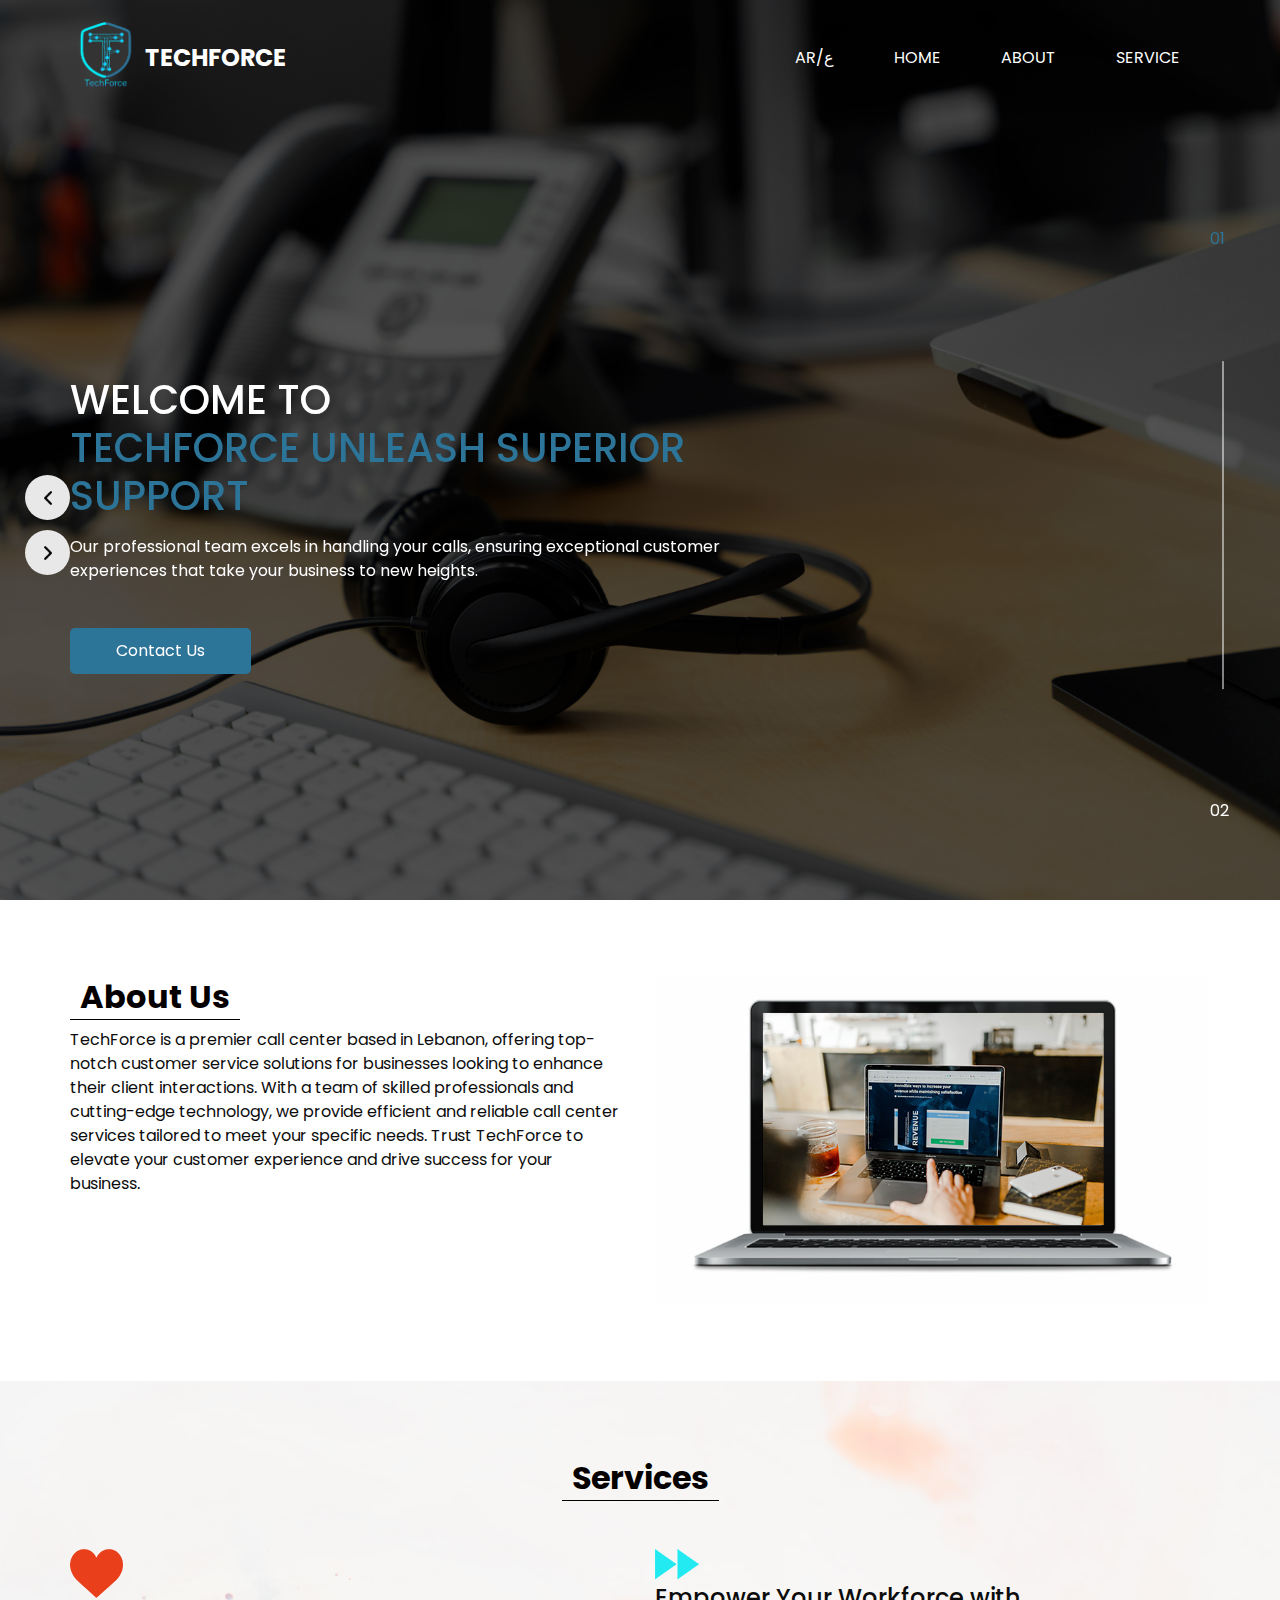
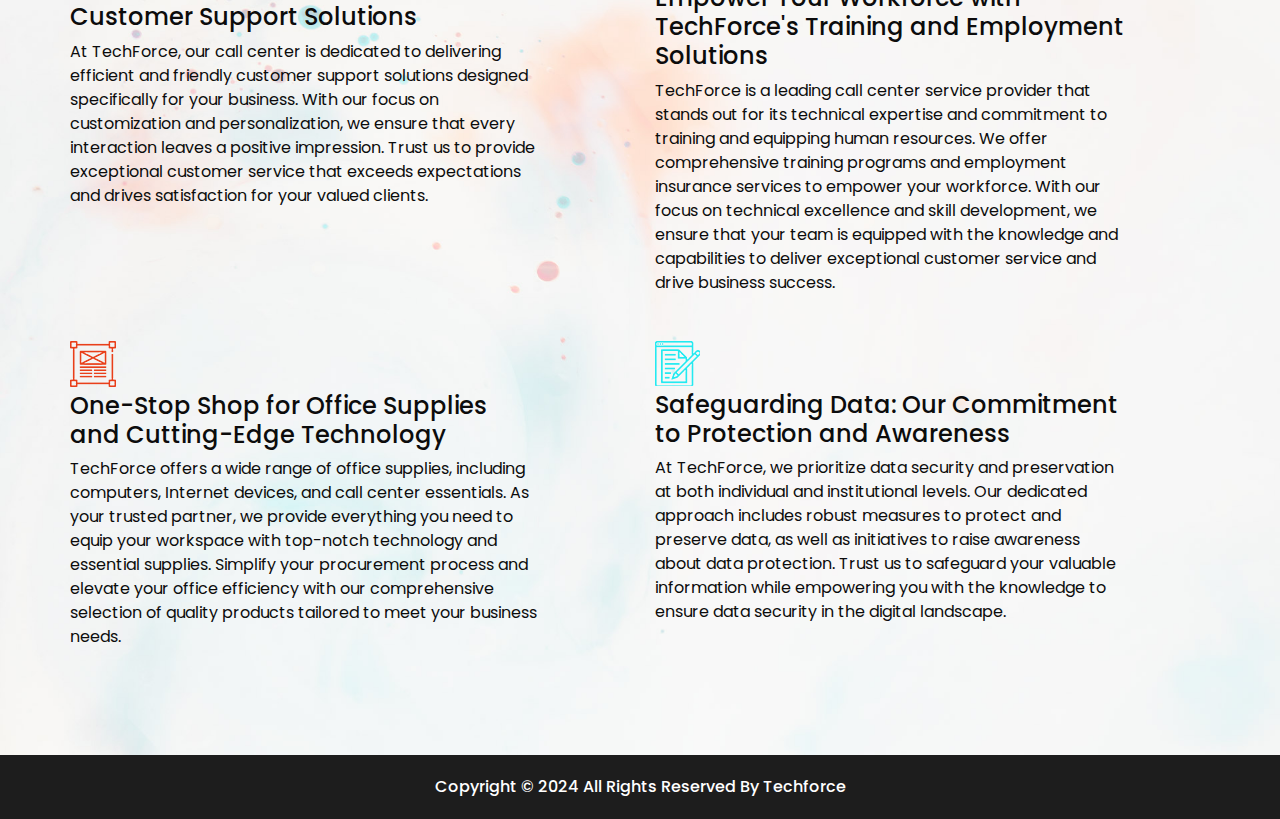
<file: website/frontEnd/v1/electroTech/public/index.html>
<!DOCTYPE html>
<html>

<head>
  <!-- Basic -->
  <meta charset="utf-8" />
  <meta http-equiv="X-UA-Compatible" content="IE=edge" />
  <!-- Mobile Metas -->
  <meta name="viewport" content="width=device-width, initial-scale=1, shrink-to-fit=no" />
  <!-- Site Metas -->
  <meta name="keywords" content="" />
  <meta name="description" content="" />
  <meta name="author" content="" />

  <title>Techforce</title>

  <!-- slider stylesheet -->
  <link rel="stylesheet" type="text/css"
    href="https://cdnjs.cloudflare.com/ajax/libs/OwlCarousel2/2.1.3/assets/owl.carousel.min.css" />

    <link rel="icon" href="favicon.ico" sizes="any" type="image/png">

  <!-- font wesome stylesheet -->
  <link rel="stylesheet" href="https://maxcdn.bootstrapcdn.com/font-awesome/4.3.0/css/font-awesome.min.css">

  <!-- bootstrap core css -->
  <link rel="stylesheet" type="text/css" href="css/bootstrap.css" />

  <!-- fonts style -->
  <link href="https://fonts.googleapis.com/css?family=Poppins:400,600,700&display=swap" rel="stylesheet">
  <!-- Custom styles for this template -->
  <link href="css/style.css" rel="stylesheet" />
  <!-- responsive style -->
  <link href="css/responsive.css" rel="stylesheet" />
</head>

<body>
  <div class="hero_area">
    <!-- header section strats -->
    <header class="header_section">
      <div class="container">
        <nav class="navbar navbar-expand-lg custom_nav-container pt-3">
          <a class="navbar-brand mr-5" href="index.html">
            <img src="images/logo.png" alt="">
            <span>
              Techforce
            </span>
          </a>
          <button class="navbar-toggler" type="button" data-toggle="collapse" data-target="#navbarSupportedContent"
            aria-controls="navbarSupportedContent" aria-expanded="false" aria-label="Toggle navigation">
            <span class="navbar-toggler-icon"></span>
          </button>
          <div class="collapse navbar-collapse" id="navbarSupportedContent">
            <div class="d-flex ml-auto flex-column flex-lg-row align-items-center">
              <ul class="navbar-nav  ">
                <li class="nav-item active">
                  <a class="nav-link" href="ar/index.html">ar/ع</a>
                </li>
                <li class="nav-item active">
                  <a class="nav-link" href="index.html">Home <span class="sr-only">(current)</span></a>
                </li>
                <li class="nav-item">
                  <a class="nav-link" href="about.html"> About </a>
                </li>
                <li class="nav-item">
                  <a class="nav-link" href="service.html"> Service </a>
                </li>
              </ul>
            </div>
          </div>
        </nav>
      </div>
    </header>
    <!-- end header section -->
    <!-- slider section -->
    <section class=" slider_section position-relative">
      <div id="carouselExampleIndicators" class="carousel slide" data-ride="carousel">
        <ol class="carousel-indicators">
          <li data-target="#carouselExampleIndicators" data-slide-to="0" class="active">01</li>
          <li data-target="#carouselExampleIndicators" data-slide-to="1">02</li>
        </ol>
        <div class="carousel-inner">
          <div class="carousel-item active">
            <div class="container">
              <div class="row">
                <div class="col-md-7">
                  <div class="detail-box">
                    <div>
                      <h1>
                        Welcome To <br>
                        <span>
                          TechForce unleash superior support
                        </span>
                      </h1>
                      <p>
                        Our professional team excels in handling your calls,
                         ensuring exceptional customer experiences that take your business to new heights.
                      </p>
                      <div class="btn-box">
                        <a href="" class="btn-1">
                          Contact Us
                        </a>
                      </div>
                    </div>
                  </div>
                </div>
              </div>
            </div>
          </div>
          <div class="carousel-item">
            <div class="container">
              <div class="row">
                <div class="col-md-7">
                  <div class="detail-box">
                    <div>
                      <h1>
                        Welcome To <br>
                        <span>
                          TechForce your trusted partner for software development and seamless SaaS deployment
                        </span>
                      </h1>
                      <p>
                        Our expert team crafts cutting-edge solutions tailored to your needs,
                         empowering your business with scalable and efficient software that fuels growth
                      </p>
                      <div class="btn-box">
                        <a href="" class="btn-1">
                          Contact Us
                        </a>
                      </div>
                    </div>
                  </div>
                </div>
              </div>
            </div>
          </div>
        </div>
        <div class="custom_carousel-control">
          <a class="carousel-control-prev" href="#carouselExampleIndicators" role="button" data-slide="prev">
            <span class="sr-only">Previous</span>
          </a>
          <a class="carousel-control-next" href="#carouselExampleIndicators" role="button" data-slide="next">
            <span class="sr-only">Next</span>
          </a>
        </div>
      </div>
    </section>
    <!-- end slider section -->
  </div>

  <!-- about section -->

  <section class="about_section layout_padding">
    <div class="container">
      <div class="row">
        <div class="col-md-6">
          <div class="detail-box">
            <div class="heading_container">
              <h2>
                About Us
              </h2>
            </div>
            <p>
              TechForce is a premier call center based in Lebanon,
              offering top-notch customer service solutions for businesses looking to enhance their client interactions.
              With a team of skilled professionals and cutting-edge technology,
              we provide efficient and reliable call center services tailored to meet your specific needs.
              Trust TechForce to elevate your customer experience and drive success for your business.
            </p>
            <!-- <a href="">
              Get Started
            </a> -->
          </div>
        </div>
        <div class="col-md-6">
          <div class="img-box">
            <img src="images/about-img.png" alt="">
          </div>
        </div>
      </div>
    </div>
  </section>
  <!-- end about section -->
  <div class="body_bg layout_padding">

    <!-- service section -->

    <section class="service_section ">
      <div class="container">
        <div class="heading_container">
          <h2>
          Services
          </h2>
        </div>
      </div>
      <div class="container">
        <div class="row">
          <div class="col-md-6">
            <div class="box">
              <div class="img-box">
                <img src="images/s-1.png" alt="">
              </div>
              <h4>
                Customer Support Solutions
              </h4>
              <p>
                At TechForce, our call center is dedicated to delivering efficient and friendly customer support solutions designed specifically for your business. With our focus on customization and personalization, we ensure that every interaction leaves a positive impression. Trust us to provide exceptional customer service that exceeds expectations and drives satisfaction for your valued clients.
              </p>
              <!-- <a href="">
                Read More
              </a> -->
            </div>
          </div>
          <div class="col-md-6">
            <div class="box align-items-end align-items-md-start text-right text-md-left">
              <div class="img-box">
                <img src="images/s-2.png" alt="">
              </div>
              <h4>
                Empower Your Workforce with TechForce's Training and Employment Solutions
              </h4>
              <p>
                TechForce is a leading call center service provider that stands out for its technical expertise and commitment to training and equipping human resources. We offer comprehensive training programs and employment insurance services to empower your workforce. With our focus on technical excellence and skill development, we ensure that your team is equipped with the knowledge and capabilities to deliver exceptional customer service and drive business success.
              </p>
            </div>
          </div>
        </div>
        <div class="row">
          <div class="col-md-6">
            <div class="box">
              <div class="img-box">
                <img src="images/s-3.png" alt="">
              </div>
              <h4>
                One-Stop Shop for Office Supplies and Cutting-Edge Technology
              </h4>
              <p>
                TechForce offers a wide range of office supplies, including computers, Internet devices, and call center essentials. As your trusted partner, we provide everything you need to equip your workspace with top-notch technology and essential supplies. Simplify your procurement process and elevate your office efficiency with our comprehensive selection of quality products tailored to meet your business needs.
              </p>
            </div>
          </div>
          <div class="col-md-6">
            <div class="box align-items-end align-items-md-start text-right text-md-left">
              <div class="img-box">
                <img src="images/s-4.png" alt="">
              </div>
              <h4>
                Safeguarding Data: Our Commitment to Protection and Awareness
              </h4>
              <p>
                At TechForce, we prioritize data security and preservation at both individual and institutional levels. Our dedicated approach includes robust measures to protect and preserve data, as well as initiatives to raise awareness about data protection. Trust us to safeguard your valuable information while empowering you with the knowledge to ensure data security in the digital landscape.
              </p>
            </div>
          </div>
        </div>
      </div>
    </section>

    <!-- end service section -->


    <!-- client section -->

    <!-- <section class="client_section layout_padding-top">
      <div class="d-flex justify-content-center">
        <div class="heading_container">
          <h2>
            Projects
          </h2>
        </div>
      </div>
      <div class="container layout_padding2">
        <div id="carouselExample2Indicators" class="carousel slide" data-ride="carousel">
          <ol class="carousel-indicators">
            <li data-target="#carouselExample2Indicators" data-slide-to="0" class="active"></li>
          </ol>
          <div class="carousel-inner">
            <div class="carousel-item active">
              <div class="client_container">
                <div class="client-id" style="justify-content:center">
                  <div class="img-box">
                    <img src="images/Mlogo.png" alt="">
                  </div>
                 
                  <div class="client_name">
                    <div>
                      <h3>
                        With Lebanon MOPH
                      </h3>
                      <p>
                        Lebanon Health Resilience Project
                      </p>

                    </div>
                  </div>
                </div>
              
                <div class="client_detail">
                
                  <div class="client_text">
                    <blockquote>
                      <p>
                        ipsum dolor sit amet, consectetur adipiscing elit, sed do eiusmod tempor incididunt ut labore et
                        dolore magna aliqua. Ut enim ad minim veniam, quis nostrud exercitation ullamco laboris nisi ut
                        aliquip ex ea commodo consequat. Duis aute irure dolor in reprehenderit in voluptate velit
                      </p>
                 
                     
                    </blockquote>
                  
                  </div>
               
                </div>
                <div class="btn-box">
                  <a href="">Read More</a>
                </div>
              </div>
            </div>
          </div>
        </div>
      </div>
    </section> -->


    <!-- end client section -->

  </div>
  <!-- info section -->

  <!-- <section class="info_section layout_padding">
    <div class="footer_contact">
      <div class="heading_container">
        <h2>
          Contact Us
        </h2>
      </div>
      <div class="box">
        <a href="" class="img-box">
          <img src="images/call.png" alt="" class="img-1" style="margin: 5px;">
          <img src="images/call-o.png" alt="" class="img-2"  style="margin: 5px;">
        </a>
        <a href="" class="img-box">
          <img src="images/envelope.png" alt="" class="img-1"  style="margin: 5px;">
          <img src="images/envelope-o.png" alt="" class="img-2"  style="margin: 5px;">
        </a>
      </div>
    </div>


  </section> -->


  <!-- end info section -->

  <!-- footer section -->
  <section class="container-fluid footer_section">  
    <p>
      Copyright &copy; 2024 All Rights Reserved By
      <a href="">Techforce</a>
    </p>
  </section>
  <!-- footer section -->

  <script type="text/javascript" src="js/jquery-3.4.1.min.js"></script>
  <script type="text/javascript" src="js/bootstrap.js"></script>

</body>

</html>
</file>
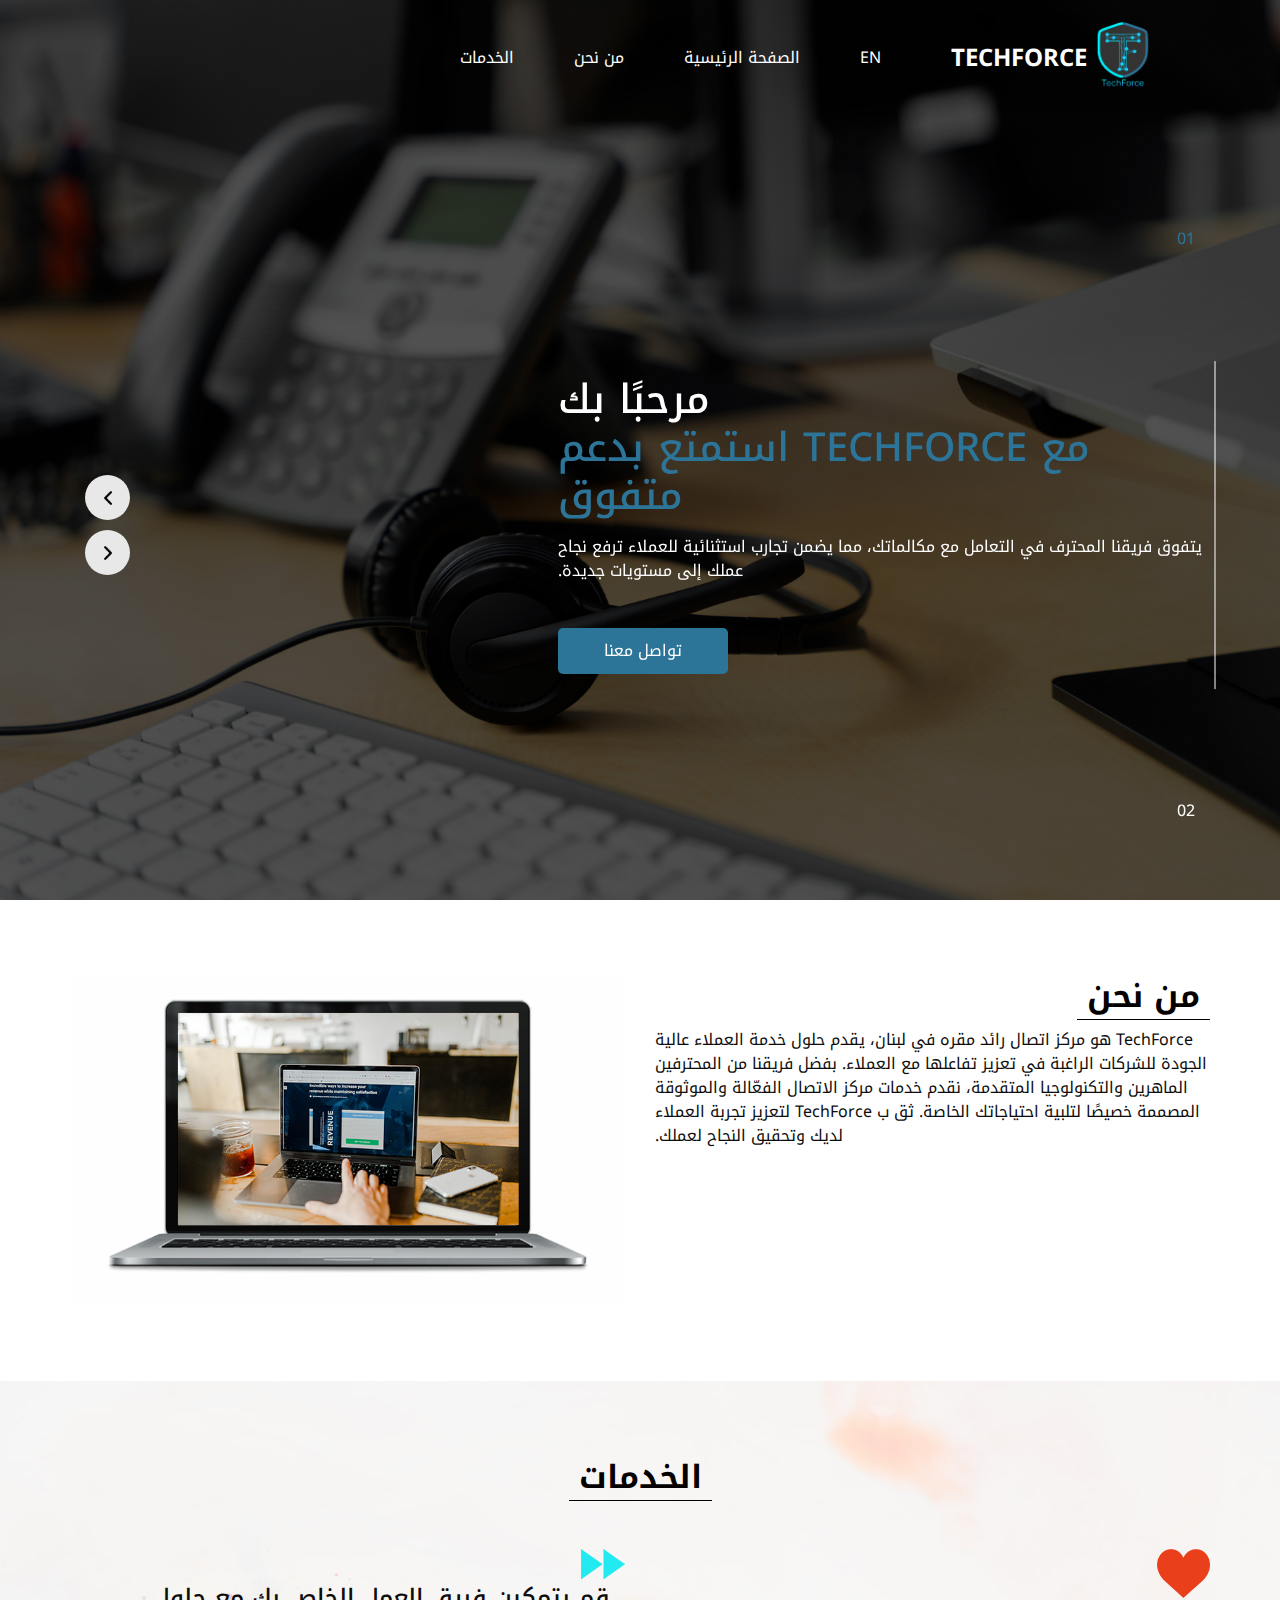
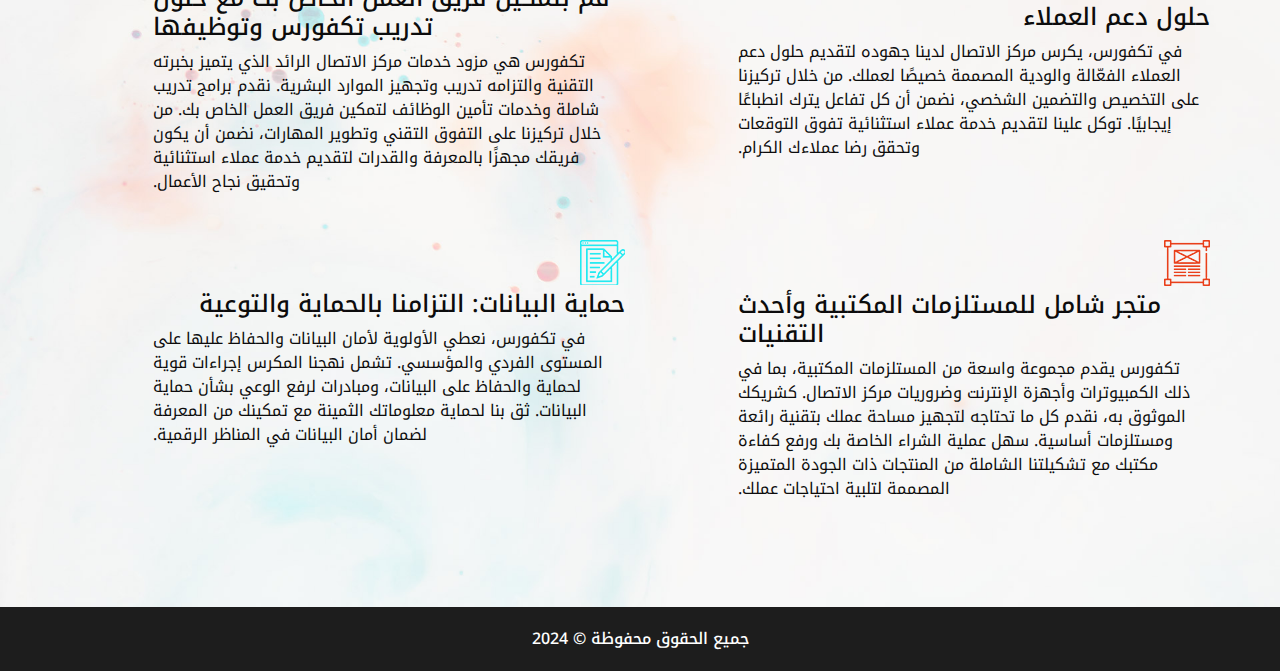
<file: website/frontEnd/v1/electroTech/public/ar/index.html>
<!DOCTYPE html>
<html dir="rtl">

<head>
  <!-- Basic -->
  <meta charset="utf-8" />
  <meta http-equiv="X-UA-Compatible" content="IE=edge" />
  <!-- Mobile Metas -->
  <meta name="viewport" content="width=device-width, initial-scale=1, shrink-to-fit=no" />
  <!-- Site Metas -->
  <meta name="keywords" content="" />
  <meta name="description" content="" />
  <meta name="author" content="" />

  <title>Techforce</title>

  <link rel="icon" href="../favicon.ico" sizes="any" type="image/png">

  <!-- slider stylesheet -->
  <link rel="stylesheet" type="text/css"
    href="https://cdnjs.cloudflare.com/ajax/libs/OwlCarousel2/2.1.3/assets/owl.carousel.min.css" />
  
  <!-- font wesome stylesheet -->
  <link rel="stylesheet" href="https://maxcdn.bootstrapcdn.com/font-awesome/4.3.0/css/font-awesome.min.css">

  <!-- bootstrap core css -->
  <link rel="stylesheet" type="text/css" href="../css/bootstrap.css" />

  <!-- fonts style -->
  <link href="https://fonts.googleapis.com/css?family=Poppins:400,600,700&display=swap" rel="stylesheet">
  <link href="https://fonts.googleapis.com/css2?family=Noto+Kufi+Arabic:wght@100..900&display=swap" rel="stylesheet">
  <!-- Custom styles for this template -->
  <link href="../css/style-ar.css" rel="stylesheet" />
  <!-- responsive style -->
  <link href="../css/responsive.css" rel="stylesheet" />
</head>

<body>
  <div class="hero_area">
    <!-- header section strats -->
    <header class="header_section">
      <div class="container">
        <nav class="navbar navbar-expand-lg custom_nav-container pt-3">
          <a class="navbar-brand mr-5" href="index.html">
            <img src="../images/logo.png" alt="">
            <span>
              Techforce
            </span>
          </a>
          <button class="navbar-toggler" type="button" data-toggle="collapse" data-target="#navbarSupportedContent"
            aria-controls="navbarSupportedContent" aria-expanded="false" aria-label="Toggle navigation">
            <span class="navbar-toggler-icon"></span>
          </button>
          <div class="collapse navbar-collapse" id="navbarSupportedContent">
            <div class="d-flex ml-auto flex-column flex-lg-row align-items-center">
              <ul class="navbar-nav  ">
                <li class="nav-item active">
                  <a class="nav-link" href="../index.html">en</a>
                </li>
                <li class="nav-item active">
                  <a class="nav-link" href="index.html">الصفحة الرئيسية <span class="sr-only">(current)</span></a>
                </li>
                <li class="nav-item">
                  <a class="nav-link" href="about.html"> من نحن </a>
                </li>
                <li class="nav-item">
                  <a class="nav-link" href="service.html"> الخدمات </a>
                </li>
              </ul>
            </div>
          </div>
        </nav>
      </div>
    </header>
    <!-- end header section -->
    <!-- slider section -->
    <section class=" slider_section position-relative">
      <div id="carouselExampleIndicators" class="carousel slide" data-ride="carousel">
        <ol class="carousel-indicators">
          <li data-target="#carouselExampleIndicators" data-slide-to="0" class="active">01</li>
          <li data-target="#carouselExampleIndicators" data-slide-to="1">02</li>
        </ol>
        <div class="carousel-inner">
          <div class="carousel-item active">
            <div class="container">
              <div class="row">
                <div class="col-md-7">
                  <div class="detail-box">
                    <div>
                      <h1>
                        مرحبًا بك <br>
                        <span>
                           مع TechForce استمتع بدعم متفوق
                        </span>
                      </h1>
                      <p>
                        يتفوق فريقنا المحترف في التعامل مع مكالماتك، مما يضمن تجارب استثنائية للعملاء ترفع نجاح عملك إلى مستويات جديدة.
                      </p>
                      <div class="btn-box">
                        <a href="mailto:example@example.com" class="btn-1">
                          تواصل معنا
                        </a>
                      </div>
                    </div>
                  </div>
                </div>
              </div>
            </div>
          </div>
          <div class="carousel-item">
            <div class="container">
              <div class="row">
                <div class="col-md-7">
                  <div class="detail-box">
                    <div>
                      <h1>
                        مرحبًا بك <br>
                        <span>
                          TechForce شريكك الموثوق لتطوير البرمجيات
                        </span>
                      </h1>
                      <p>
                        فريقنا المتخصص يبتكر حلولًا متطورة مصممة خصيصًا لاحتياجاتك، مما يمنح عملك قدرة التوسع وبرمجيات فعالة تدعم نموها.
                      </p>
                      <div class="btn-box">
                        <a href="mailto:example@example.com" class="btn-1">
                          تواصل معنا
                        </a>
                      </div>
                    </div>
                  </div>
                </div>
              </div>
            </div>
          </div>
        </div>
        <div class="custom_carousel-control">
          <a class="carousel-control-prev" href="#carouselExampleIndicators" role="button" data-slide="prev">
            <span class="sr-only">السابق</span>
          </a>
          <a class="carousel-control-next" href="#carouselExampleIndicators" role="button" data-slide="next">
            <span class="sr-only">التالي</span>
          </a>
        </div>
      </div>
    </section>
    <!-- end slider section -->
  </div>

  <!-- about section -->

  <section class="about_section layout_padding">
    <div class="container">
      <div class="row">
        <div class="col-md-6">
          <div class="detail-box">
            <div class="heading_container">
              <h2>
                من نحن
              </h2>
            </div>
            <p>
              TechForce هو مركز اتصال رائد مقره في لبنان،
              يقدم حلول خدمة العملاء عالية الجودة للشركات الراغبة في تعزيز تفاعلها مع العملاء.
              بفضل فريقنا من المحترفين الماهرين والتكنولوجيا المتقدمة،
              نقدم خدمات مركز الاتصال الفعّالة والموثوقة المصممة خصيصًا لتلبية احتياجاتك الخاصة.
               ثق ب TechForce لتعزيز تجربة العملاء لديك وتحقيق النجاح لعملك.
            </p>
            <!-- <a href="">
              Get Started
            </a> -->
          </div>
        </div>
        <div class="col-md-6">
          <div class="img-box">
            <img src="../images/about-img.png" alt="">
          </div>
        </div>
      </div>
    </div>
  </section>
  <!-- end about section -->
  <div class="body_bg layout_padding">

    <!-- service section -->

    <section class="service_section ">
      <div class="container">
        <div class="heading_container">
          <h2>
          الخدمات
          </h2>
        </div>
      </div>
      <div class="container">
        <div class="row">
          <div class="col-md-6">
            <div class="box">
              <div class="img-box">
                <img src="../images/s-1.png" alt="">
              </div>
              <h4>
                حلول دعم العملاء
              </h4>
              <p>
                في تكفورس، يكرس مركز الاتصال لدينا جهوده لتقديم حلول دعم العملاء الفعّالة والودية المصممة خصيصًا لعملك. من خلال تركيزنا على التخصيص والتضمين الشخصي، نضمن أن كل تفاعل يترك انطباعًا إيجابيًا. توكل علينا لتقديم خدمة عملاء استثنائية تفوق التوقعات وتحقق رضا عملاءك الكرام.
              </p>
              <!-- <a href="">
                اقرأ المزيد
              </a> -->
            </div>
          </div>
          <div class="col-md-6">
            <div class="box align-items-end align-items-md-start text-right text-md-left">
              <div class="img-box">
                <img src="../images/s-2.png" alt="">
              </div>
              <h4>
                قم بتمكين فريق العمل الخاص بك مع حلول تدريب تكفورس وتوظيفها
              </h4>
              <p>
                تكفورس هي مزود خدمات مركز الاتصال الرائد الذي يتميز بخبرته التقنية والتزامه تدريب وتجهيز الموارد البشرية. نقدم برامج تدريب شاملة وخدمات تأمين الوظائف لتمكين فريق العمل الخاص بك. من خلال تركيزنا على التفوق التقني وتطوير المهارات، نضمن أن يكون فريقك مجهزًا بالمعرفة والقدرات لتقديم خدمة عملاء استثنائية وتحقيق نجاح الأعمال.
              </p>
            </div>
          </div>
        </div>
        <div class="row">
          <div class="col-md-6">
            <div class="box">
              <div class="img-box">
                <img src="../images/s-3.png" alt="">
              </div>
              <h4>
                متجر شامل للمستلزمات المكتبية وأحدث التقنيات
              </h4>
              <p>
                تكفورس يقدم مجموعة واسعة من المستلزمات المكتبية، بما في ذلك الكمبيوترات وأجهزة الإنترنت وضروريات مركز الاتصال. كشريكك الموثوق به، نقدم كل ما تحتاجه لتجهيز مساحة عملك بتقنية رائعة ومستلزمات أساسية. سهل عملية الشراء الخاصة بك ورفع كفاءة مكتبك مع تشكيلتنا الشاملة من المنتجات ذات الجودة المتميزة المصممة لتلبية احتياجات عملك.
              </p>
            </div>
          </div>
          <div class="col-md-6">
            <div class="box align-items-end align-items-md-start text-right text-md-left">
              <div class="img-box">
                <img src="../images/s-4.png" alt="">
              </div>
              <h4>
                حماية البيانات: التزامنا بالحماية والتوعية
              </h4>
              <p>
                في تكفورس، نعطي الأولوية لأمان البيانات والحفاظ عليها على المستوى الفردي والمؤسسي. تشمل نهجنا المكرس إجراءات قوية لحماية والحفاظ على البيانات، ومبادرات لرفع الوعي بشأن حماية البيانات. ثق بنا لحماية معلوماتك الثمينة مع تمكينك من المعرفة لضمان أمان البيانات في المناظر الرقمية.
              </p>
            </div>
          </div>
        </div>
      </div>
    </section>

    <!-- end service section -->


    <!-- client section -->

    <!-- <section class="client_section layout_padding-top">
      <div class="d-flex justify-content-center">
        <div class="heading_container">
          <h2>
            Projects
          </h2>
        </div>
      </div>
      <div class="container layout_padding2">
        <div id="carouselExample2Indicators" class="carousel slide" data-ride="carousel">
          <ol class="carousel-indicators">
            <li data-target="#carouselExample2Indicators" data-slide-to="0" class="active"></li>
          </ol>
          <div class="carousel-inner">
            <div class="carousel-item active">
              <div class="client_container">
                <div class="client-id" style="justify-content:center">
                  <div class="img-box">
                    <img src="../images/Mlogo.png" alt="">
                  </div>
                 
                  <div class="client_name">
                    <div>
                      <h3>
                      
                      </h3>
                      <p>
                        Lebanon Health Resilience Project
                      </p>

                    </div>
                  </div>
                </div>
              
                <div class="client_detail">
                
                  <div class="client_text">
                    <blockquote>
                      <p>
                        ipsum dolor sit amet, consectetur adipiscing elit, sed do eiusmod tempor incididunt ut labore et
                        dolore magna aliqua. Ut enim ad minim veniam, quis nostrud exercitation ullamco laboris nisi ut
                        aliquip ex ea commodo consequat. Duis aute irure dolor in reprehenderit in voluptate velit
                      </p>
                 
                     
                    </blockquote>
                  
                  </div>
               
                </div>
                <div class="btn-box">
                  <a href="">Read More</a>
                </div>
              </div>
            </div>
          </div>
        </div>
      </div>
    </section> -->


    <!-- end client section -->

  </div>
  <!-- info section -->

  <!-- <section class="info_section layout_padding">
    <div class="footer_contact">
      <div class="heading_container">
        <h2>
          Contact Us
        </h2>
      </div>
      <div class="box">
        <a href="" class="img-box">
          <img src="../images/call.png" alt="" class="img-1" style="margin: 5px;">
          <img src="../images/call-o.png" alt="" class="img-2"  style="margin: 5px;">
        </a>
        <a href="" class="img-box">
          <img src="../images/envelope.png" alt="" class="img-1"  style="margin: 5px;">
          <img src="../images/envelope-o.png" alt="" class="img-2"  style="margin: 5px;">
        </a>
      </div>
    </div>


  </section> -->


  <!-- end info section -->

  <!-- footer section -->
  <section class="container-fluid footer_section">  
    <p>
      جميع الحقوق محفوظة &copy; 2024
     
    </p>
  </section>
  <!-- footer section -->

  <script type="text/javascript" src="../js/jquery-3.4.1.min.js"></script>
  <script type="text/javascript" src="../js/bootstrap.js"></script>

</body>

</html>
</file>
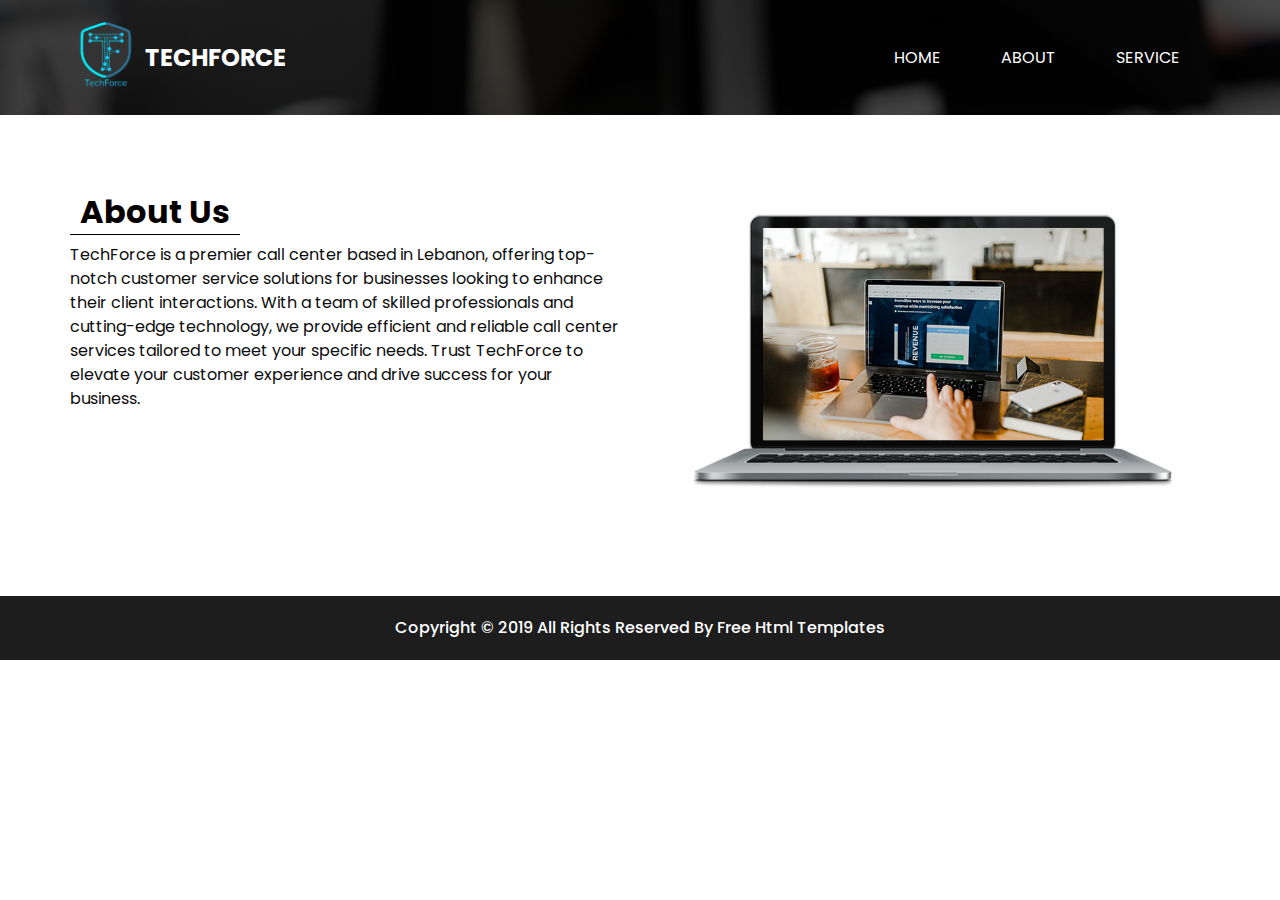
<file: website/frontEnd/v1/electroTech/public/about.html>
<!DOCTYPE html>
<html>

<head>
  <!-- Basic -->
  <meta charset="utf-8" />
  <meta http-equiv="X-UA-Compatible" content="IE=edge" />
  <!-- Mobile Metas -->
  <meta name="viewport" content="width=device-width, initial-scale=1, shrink-to-fit=no" />
  <!-- Site Metas -->
  <meta name="keywords" content="" />
  <meta name="description" content="" />
  <meta name="author" content="" />

  <title>about</title>

  <!-- slider stylesheet -->
  <link rel="stylesheet" type="text/css"
    href="https://cdnjs.cloudflare.com/ajax/libs/OwlCarousel2/2.1.3/assets/owl.carousel.min.css" />
    <link rel="icon" href="favicon.ico" sizes="any" type="image/png">

  <!-- font wesome stylesheet -->
  <link rel="stylesheet" href="https://maxcdn.bootstrapcdn.com/font-awesome/4.3.0/css/font-awesome.min.css">

  <!-- bootstrap core css -->
  <link rel="stylesheet" type="text/css" href="css/bootstrap.css" />

  <!-- fonts style -->
  <link href="https://fonts.googleapis.com/css?family=Poppins:400,600,700&display=swap" rel="stylesheet">
  <!-- Custom styles for this template -->
  <link href="css/style.css" rel="stylesheet" />
  <!-- responsive style -->
  <link href="css/responsive.css" rel="stylesheet" />
</head>

<body class="sub_page">
  <div class="hero_area">
    <!-- header section strats -->
    <header class="header_section">
      <div class="container">
        <nav class="navbar navbar-expand-lg custom_nav-container pt-3">
          <a class="navbar-brand mr-5" href="index.html">
            <img src="images/logo.png" alt="">
            <span>
              Techforce
            </span>
          </a>
          <button class="navbar-toggler" type="button" data-toggle="collapse" data-target="#navbarSupportedContent"
            aria-controls="navbarSupportedContent" aria-expanded="false" aria-label="Toggle navigation">
            <span class="navbar-toggler-icon"></span>
          </button>
          <div class="collapse navbar-collapse" id="navbarSupportedContent">
            <div class="d-flex ml-auto flex-column flex-lg-row align-items-center">
              <ul class="navbar-nav  ">
                <li class="nav-item ">
                  <a class="nav-link" href="index.html">Home </a>
                </li>
                <li class="nav-item active">
                  <a class="nav-link" href="about.html"> About <span class="sr-only">(current)</span></a>
                </li>
                <li class="nav-item">
                  <a class="nav-link" href="service.html"> Service </a>
                </li>
              </ul>
            </div>
          </div>
        </nav>
      </div>
    </header>
    <!-- end header section -->
  </div>

  <!-- about section -->

  <section class="about_section layout_padding">
    <div class="container">
      <div class="row">
        <div class="col-md-6">
          <div class="detail-box">
            <div class="heading_container">
              <h2>
                About Us
              </h2>
            </div>
            <p>
              TechForce is a premier call center based in Lebanon,
              offering top-notch customer service solutions for businesses looking to enhance their client interactions.
              With a team of skilled professionals and cutting-edge technology,
              we provide efficient and reliable call center services tailored to meet your specific needs.
              Trust TechForce to elevate your customer experience and drive success for your business.
            </p>
            <!-- <a href="">
              Get Started
            </a> -->
          </div>
        </div>
        <div class="col-md-6">
          <div class="img-box">
            <img src="images/about-img.png" alt="">
          </div>
        </div>
      </div>
    </div>
  </section>
  <!-- end about section -->

  <!-- info section -->

  <!-- <section class="info_section layout_padding">
    <div class="footer_contact">
      <div class="heading_container">
        <h2>
          Contact Us
        </h2>
      </div>
      <div class="box">
        <a href="" class="img-box">
          <img src="images/location.png" alt="" class="img-1">
          <img src="images/location-o.png" alt="" class="img-2">
        </a>
        <a href="" class="img-box">
          <img src="images/call.png" alt="" class="img-1">
          <img src="images/call-o.png" alt="" class="img-2">
        </a>
        <a href="" class="img-box">
          <img src="images/envelope.png" alt="" class="img-1">
          <img src="images/envelope-o.png" alt="" class="img-2">
        </a>
      </div>
    </div>


  </section> -->


  <!-- end info section -->

  <!-- footer section -->
  <section class="container-fluid footer_section">
    <p>
      Copyright &copy; 2019 All Rights Reserved By
      <a href="https://html.design/">Free Html Templates</a>
    </p>
  </section>
  <!-- footer section -->

  <script type="text/javascript" src="js/jquery-3.4.1.min.js"></script>
  <script type="text/javascript" src="js/bootstrap.js"></script>

</body>

</html>
</file>
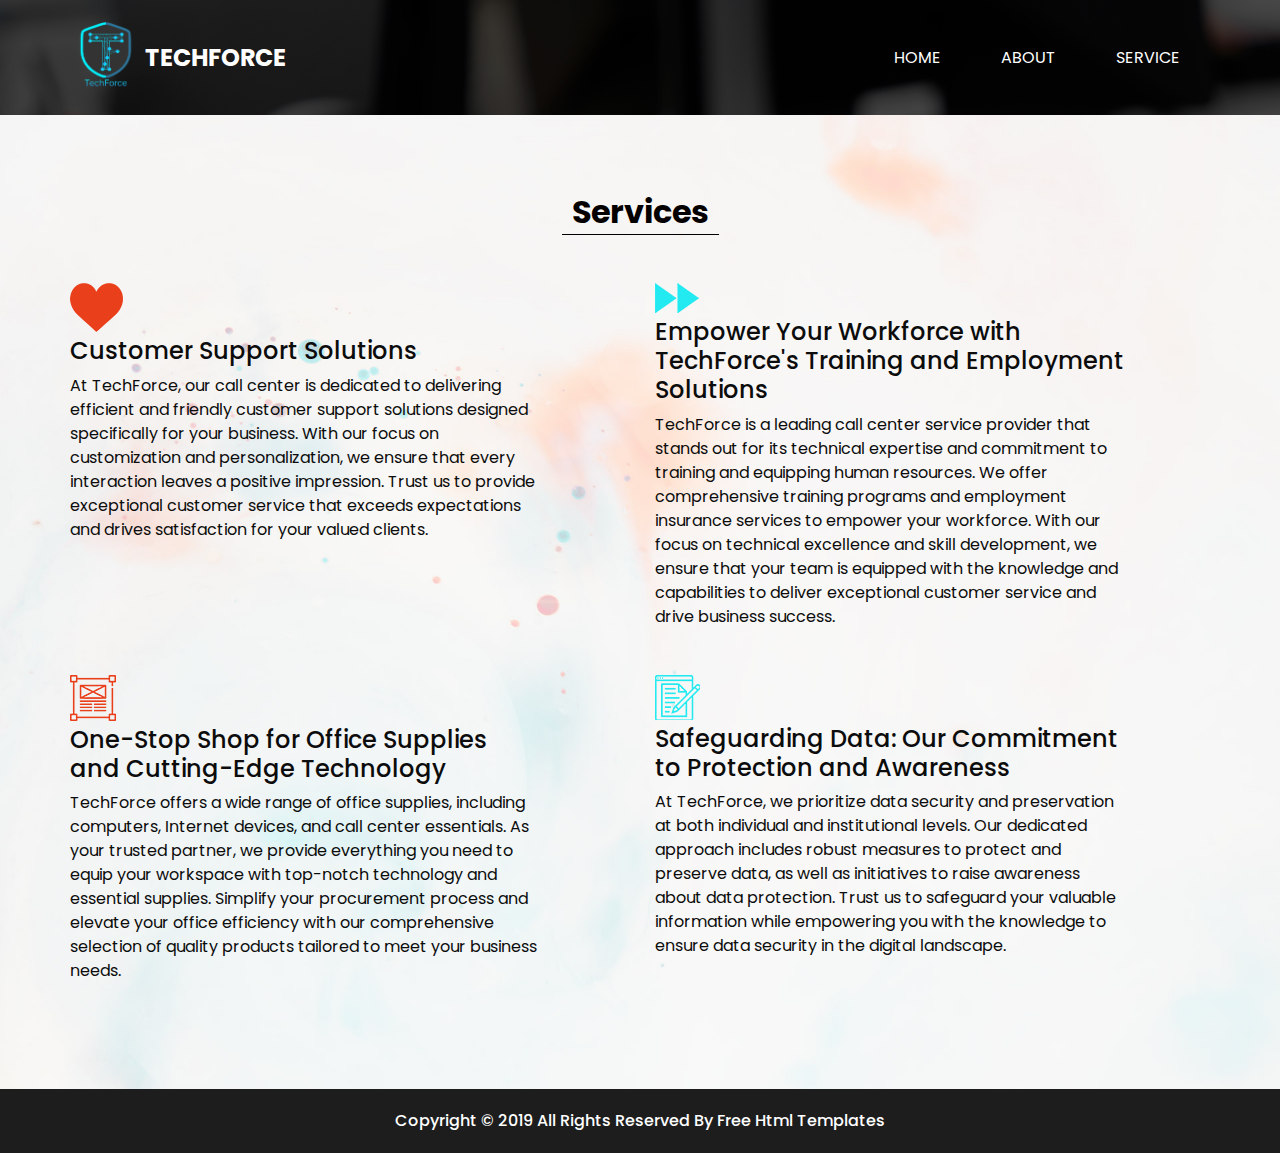
<file: website/frontEnd/v1/electroTech/public/service.html>
<!DOCTYPE html>
<html>

<head>
  <!-- Basic -->
  <meta charset="utf-8" />
  <meta http-equiv="X-UA-Compatible" content="IE=edge" />
  <!-- Mobile Metas -->
  <meta name="viewport" content="width=device-width, initial-scale=1, shrink-to-fit=no" />
  <!-- Site Metas -->
  <meta name="keywords" content="" />
  <meta name="description" content="" />
  <meta name="author" content="" />

  <title>service</title>

  <!-- slider stylesheet -->
  <link rel="stylesheet" type="text/css"
    href="https://cdnjs.cloudflare.com/ajax/libs/OwlCarousel2/2.1.3/assets/owl.carousel.min.css" />

    <link rel="icon" href="favicon.ico" sizes="any" type="image/png">
  <!-- font wesome stylesheet -->
  <link rel="stylesheet" href="https://maxcdn.bootstrapcdn.com/font-awesome/4.3.0/css/font-awesome.min.css">

  <!-- bootstrap core css -->
  <link rel="stylesheet" type="text/css" href="css/bootstrap.css" />

  <!-- fonts style -->
  <link href="https://fonts.googleapis.com/css?family=Poppins:400,600,700&display=swap" rel="stylesheet">
  <!-- Custom styles for this template -->
  <link href="css/style.css" rel="stylesheet" />
  <!-- responsive style -->
  <link href="css/responsive.css" rel="stylesheet" />
</head>

<body class="sub_page">
  <div class="hero_area">
    <!-- header section strats -->
    <header class="header_section">
      <div class="container">
        <nav class="navbar navbar-expand-lg custom_nav-container pt-3">
          <a class="navbar-brand mr-5" href="index.html">
            <img src="images/logo.png" alt="">
            <span>
              Techforce
            </span>
          </a>
          <button class="navbar-toggler" type="button" data-toggle="collapse" data-target="#navbarSupportedContent"
            aria-controls="navbarSupportedContent" aria-expanded="false" aria-label="Toggle navigation">
            <span class="navbar-toggler-icon"></span>
          </button>
          <div class="collapse navbar-collapse" id="navbarSupportedContent">
            <div class="d-flex ml-auto flex-column flex-lg-row align-items-center">
              <ul class="navbar-nav ">
                <li class="nav-item ">
                  <a class="nav-link" href="index.html">Home </a>
                </li>
                <li class="nav-item">
                  <a class="nav-link" href="about.html"> About </a>
                </li>
                <li class="nav-item active">
                  <a class="nav-link" href="service.html"> Service <span class="sr-only">(current)</span></a>
                </li>
              </ul>
            </div>
          </div>
        </nav>
      </div>
    </header>
    <!-- end header section -->
  </div>

  <div class="body_bg layout_padding">

    <!-- service section -->

    <section class="service_section ">
      <div class="container">
        <div class="heading_container">
          <h2>
          Services
          </h2>
        </div>
      </div>
      <div class="container">
        <div class="row">
          <div class="col-md-6">
            <div class="box">
              <div class="img-box">
                <img src="images/s-1.png" alt="">
              </div>
              <h4>
                Customer Support Solutions
              </h4>
              <p>
                At TechForce, our call center is dedicated to delivering efficient and friendly customer support solutions designed specifically for your business. With our focus on customization and personalization, we ensure that every interaction leaves a positive impression. Trust us to provide exceptional customer service that exceeds expectations and drives satisfaction for your valued clients.
              </p>
              <!-- <a href="">
                Read More
              </a> -->
            </div>
          </div>
          <div class="col-md-6">
            <div class="box align-items-end align-items-md-start text-right text-md-left">
              <div class="img-box">
                <img src="images/s-2.png" alt="">
              </div>
              <h4>
                Empower Your Workforce with TechForce's Training and Employment Solutions
              </h4>
              <p>
                TechForce is a leading call center service provider that stands out for its technical expertise and commitment to training and equipping human resources. We offer comprehensive training programs and employment insurance services to empower your workforce. With our focus on technical excellence and skill development, we ensure that your team is equipped with the knowledge and capabilities to deliver exceptional customer service and drive business success.
              </p>
            </div>
          </div>
        </div>
        <div class="row">
          <div class="col-md-6">
            <div class="box">
              <div class="img-box">
                <img src="images/s-3.png" alt="">
              </div>
              <h4>
                One-Stop Shop for Office Supplies and Cutting-Edge Technology
              </h4>
              <p>
                TechForce offers a wide range of office supplies, including computers, Internet devices, and call center essentials. As your trusted partner, we provide everything you need to equip your workspace with top-notch technology and essential supplies. Simplify your procurement process and elevate your office efficiency with our comprehensive selection of quality products tailored to meet your business needs.
              </p>
            </div>
          </div>
          <div class="col-md-6">
            <div class="box align-items-end align-items-md-start text-right text-md-left">
              <div class="img-box">
                <img src="images/s-4.png" alt="">
              </div>
              <h4>
                Safeguarding Data: Our Commitment to Protection and Awareness
              </h4>
              <p>
                At TechForce, we prioritize data security and preservation at both individual and institutional levels. Our dedicated approach includes robust measures to protect and preserve data, as well as initiatives to raise awareness about data protection. Trust us to safeguard your valuable information while empowering you with the knowledge to ensure data security in the digital landscape.
              </p>
            </div>
          </div>
        </div>
      </div>
    </section>

    <!-- end service section -->

  </div>
  <!-- info section -->

  <!-- <section class="info_section layout_padding">
    <div class="footer_contact">
      <div class="heading_container">
        <h2>
          Contact Us
        </h2>
      </div>
      <div class="box">
        <a href="" class="img-box">
          <img src="images/location.png" alt="" class="img-1">
          <img src="images/location-o.png" alt="" class="img-2">
        </a>
        <a href="" class="img-box">
          <img src="images/call.png" alt="" class="img-1">
          <img src="images/call-o.png" alt="" class="img-2">
        </a>
        <a href="" class="img-box">
          <img src="images/envelope.png" alt="" class="img-1">
          <img src="images/envelope-o.png" alt="" class="img-2">
        </a> 
      </div>
    </div>


  </section> 
-->


  <!-- end info section -->

  <!-- footer section -->
  <section class="container-fluid footer_section">
    <p>
      Copyright &copy; 2019 All Rights Reserved By
      <a href="https://html.design/">Free Html Templates</a>
    </p>
  </section>
  <!-- footer section -->

  <script type="text/javascript" src="js/jquery-3.4.1.min.js"></script>
  <script type="text/javascript" src="js/bootstrap.js"></script>

</body>

</html>
</file>
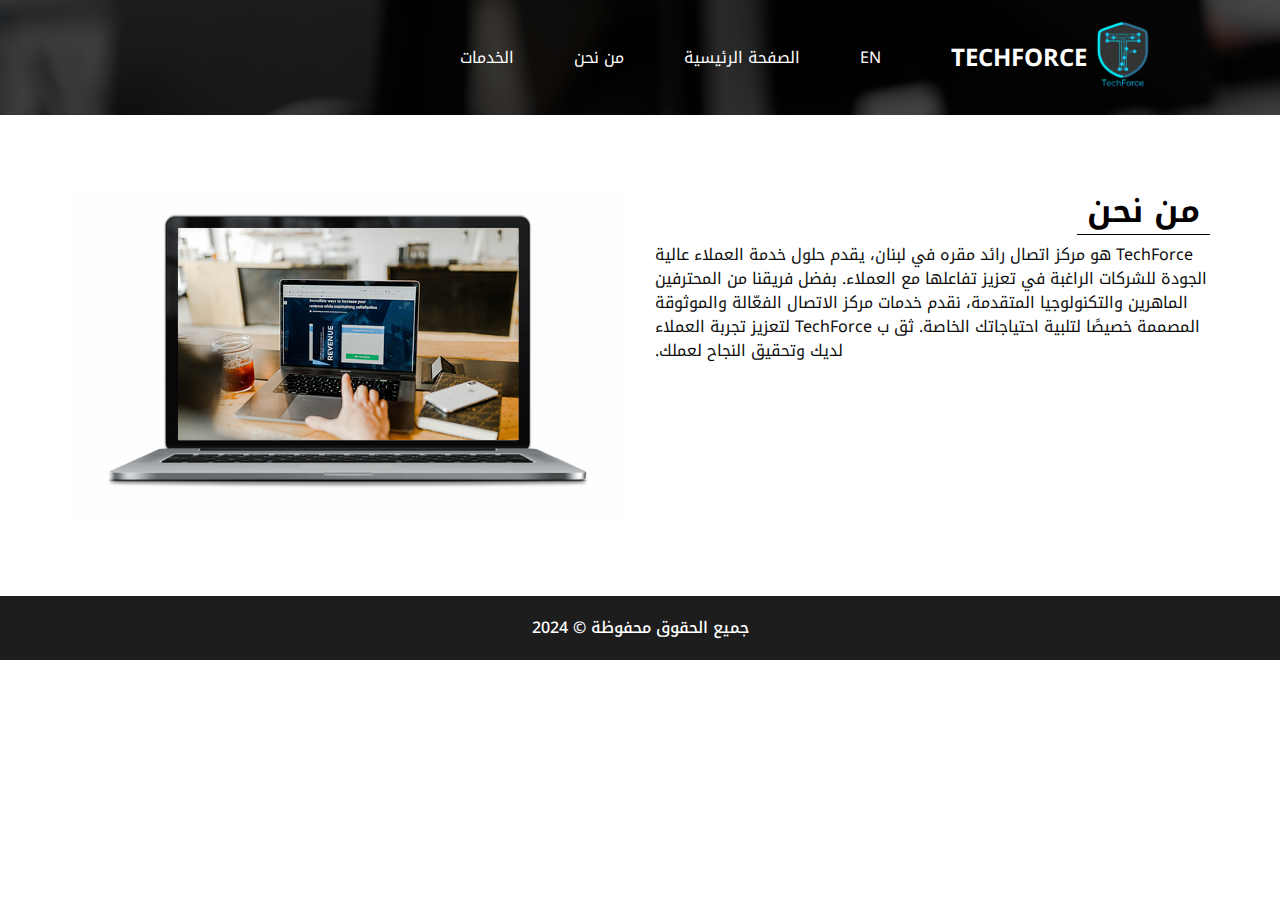
<file: website/frontEnd/v1/electroTech/public/ar/about.html>
<!DOCTYPE html>
<html dir="rtl">

<head>
  <!-- Basic -->
  <meta charset="utf-8" />
  <meta http-equiv="X-UA-Compatible" content="IE=edge" />
  <!-- Mobile Metas -->
  <meta name="viewport" content="width=device-width, initial-scale=1, shrink-to-fit=no" />
  <!-- Site Metas -->
  <meta name="keywords" content="" />
  <meta name="description" content="" />
  <meta name="author" content="" />

  <title>من نحن</title>

  <!-- slider stylesheet -->
  <link rel="stylesheet" type="text/css"
    href="https://cdnjs.cloudflare.com/ajax/libs/OwlCarousel2/2.1.3/assets/owl.carousel.min.css" />

    <link rel="icon" href="favicon.ico" sizes="any" type="image/png">
  <!-- font wesome stylesheet -->
  <link rel="stylesheet" href="https://maxcdn.bootstrapcdn.com/font-awesome/4.3.0/css/font-awesome.min.css">

  <!-- bootstrap core css -->
  <link rel="stylesheet" type="text/css" href="../css/bootstrap.css" />

  <!-- fonts style -->
  <link href="https://fonts.googleapis.com/css?family=Poppins:400,600,700&display=swap" rel="stylesheet">
  <link href="https://fonts.googleapis.com/css2?family=Noto+Kufi+Arabic:wght@100..900&display=swap" rel="stylesheet">
  <!-- Custom styles for this template -->
  <link href="../css/style-ar.css" rel="stylesheet" />
  <!-- responsive style -->
  <link href="../css/responsive.css" rel="stylesheet" />
</head>

<body class="sub_page">
  <div class="hero_area">
    <!-- header section strats -->
    <header class="header_section">
      <div class="container">
        <nav class="navbar navbar-expand-lg custom_nav-container pt-3">
          <a class="navbar-brand mr-5" href="index.html">
            <img src="../images/logo.png" alt="">
            <span>
              Techforce
            </span>
          </a>
          <button class="navbar-toggler" type="button" data-toggle="collapse" data-target="#navbarSupportedContent"
            aria-controls="navbarSupportedContent" aria-expanded="false" aria-label="Toggle navigation">
            <span class="navbar-toggler-icon"></span>
          </button>
          <div class="collapse navbar-collapse" id="navbarSupportedContent">
            <div class="d-flex ml-auto flex-column flex-lg-row align-items-center">
              <ul class="navbar-nav  ">
                <li class="nav-item active">
                  <a class="nav-link" href="../index.html">en</a>
                </li>
                <li class="nav-item active">
                  <a class="nav-link" href="index.html">الصفحة الرئيسية </a>
                </li>
                <li class="nav-item">
                  <a class="nav-link" href="about.html"> من نحن <span class="sr-only">(current)</span></a>
                </li>
                <li class="nav-item">
                  <a class="nav-link" href="service.html"> الخدمات </a>
                </li>
              </ul>
            </div>
          </div>
        </nav>
      </div>
    </header>
    <!-- end header section -->
  </div>

  <!-- about section -->

  <section class="about_section layout_padding">
    <div class="container">
      <div class="row">
        <div class="col-md-6">
          <div class="detail-box">
            <div class="heading_container">
              <h2>
                من نحن
              </h2>
            </div>
            <p>
              TechForce هو مركز اتصال رائد مقره في لبنان،
              يقدم حلول خدمة العملاء عالية الجودة للشركات الراغبة في تعزيز تفاعلها مع العملاء.
              بفضل فريقنا من المحترفين الماهرين والتكنولوجيا المتقدمة،
              نقدم خدمات مركز الاتصال الفعّالة والموثوقة المصممة خصيصًا لتلبية احتياجاتك الخاصة.
               ثق ب TechForce لتعزيز تجربة العملاء لديك وتحقيق النجاح لعملك.
            </p>
            <!-- <a href="">
              Get Started
            </a> -->
          </div>
        </div>
        <div class="col-md-6">
          <div class="img-box">
            <img src="../images/about-img.png" alt="">
          </div>
        </div>
      </div>
    </div>
  </section>
  <!-- end about section -->

  <!-- info section -->

  <!-- <section class="info_section layout_padding">
    <div class="footer_contact">
      <div class="heading_container">
        <h2>
          Contact Us
        </h2>
      </div>
      <div class="box">
        <a href="" class="img-box">
          <img src="../images/location.png" alt="" class="img-1">
          <img src="../images/location-o.png" alt="" class="img-2">
        </a>
        <a href="" class="img-box">
          <img src="../images/call.png" alt="" class="img-1">
          <img src="../images/call-o.png" alt="" class="img-2">
        </a>
        <a href="" class="img-box">
          <img src="../images/envelope.png" alt="" class="img-1">
          <img src="../images/envelope-o.png" alt="" class="img-2">
        </a>
      </div>
    </div>


  </section> -->


  <!-- end info section -->

  <!-- footer section -->
  <section class="container-fluid footer_section">  
    <p>
      جميع الحقوق محفوظة &copy; 2024
     
    </p>
  </section>
  <!-- footer section -->

  <script type="text/javascript" src="../js/jquery-3.4.1.min.js"></script>
  <script type="text/javascript" src="../js/bootstrap.js"></script>

</body>

</html>
</file>
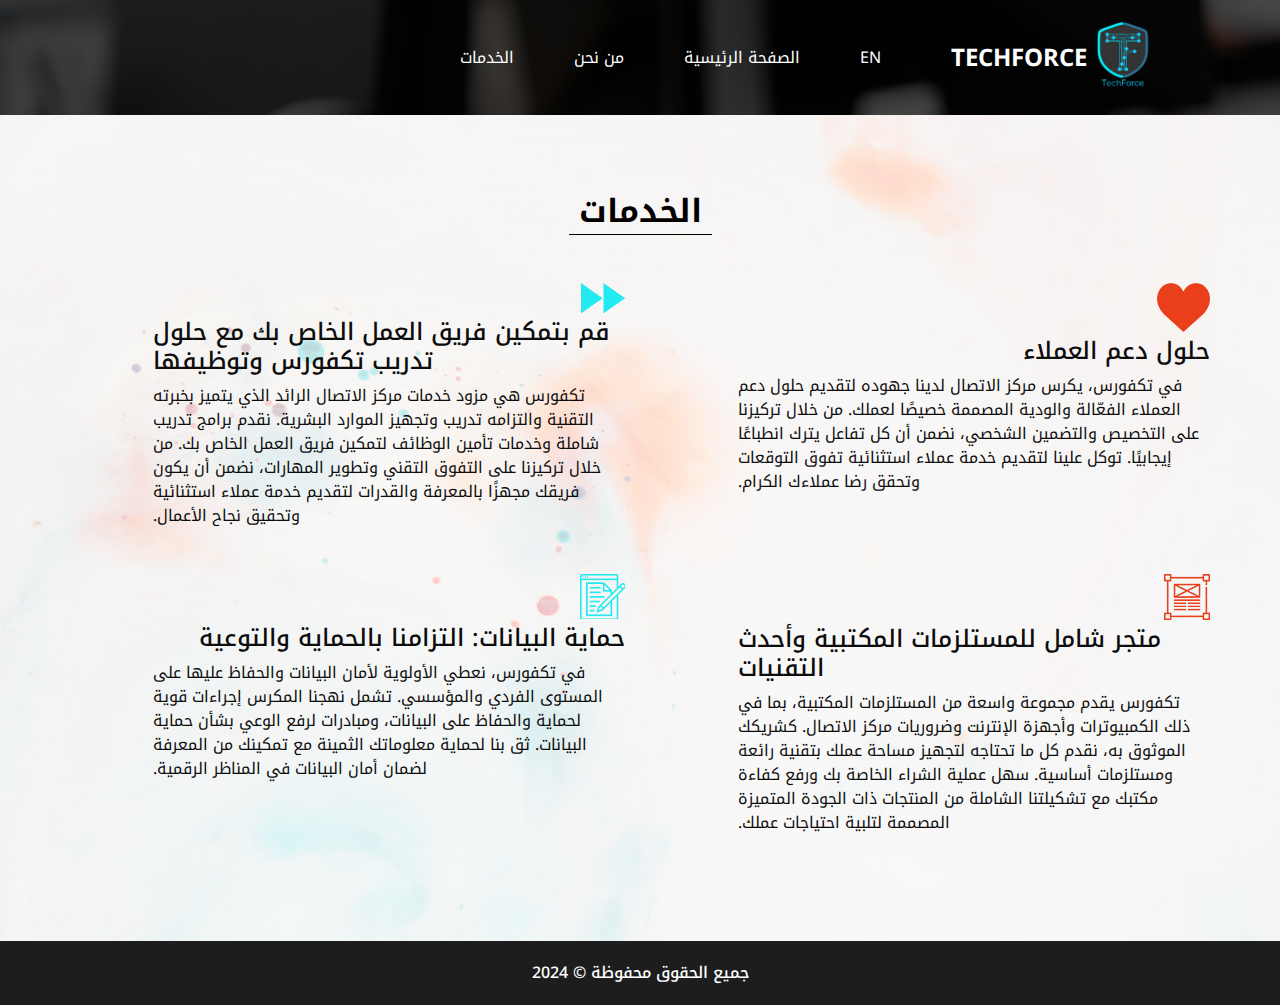
<file: website/frontEnd/v1/electroTech/public/ar/service.html>
<!DOCTYPE html>
<html dir="rtl">

<head>
  <!-- Basic -->
  <meta charset="utf-8" />
  <meta http-equiv="X-UA-Compatible" content="IE=edge" />
  <!-- Mobile Metas -->
  <meta name="viewport" content="width=device-width, initial-scale=1, shrink-to-fit=no" />
  <!-- Site Metas -->
  <meta name="keywords" content="" />
  <meta name="description" content="" />
  <meta name="author" content="" />

  <title>الخدمات</title>
  <link rel="icon" href="../favicon.ico" sizes="any" type="image/png">
  <!-- slider stylesheet -->
  <link rel="stylesheet" type="text/css"
    href="https://cdnjs.cloudflare.com/ajax/libs/OwlCarousel2/2.1.3/assets/owl.carousel.min.css" />

    <link rel="icon" href="favicon.ico" sizes="any" type="image/png">
  <!-- font wesome stylesheet -->
  <link rel="stylesheet" href="https://maxcdn.bootstrapcdn.com/font-awesome/4.3.0/css/font-awesome.min.css">

  <!-- bootstrap core css -->
  <link rel="stylesheet" type="text/css" href="../css/bootstrap.css" />

  <!-- fonts style -->
  <link href="https://fonts.googleapis.com/css?family=Poppins:400,600,700&display=swap" rel="stylesheet">
  <link href="https://fonts.googleapis.com/css2?family=Noto+Kufi+Arabic:wght@100..900&display=swap" rel="stylesheet">
  <!-- Custom styles for this template -->
  <link href="../css/style-ar.css" rel="stylesheet" />
  <!-- responsive style -->
  <link href="../css/responsive.css" rel="stylesheet" />
</head>

<body class="sub_page">
  <div class="hero_area">
    <!-- header section strats -->
    <header class="header_section">
      <div class="container">
        <nav class="navbar navbar-expand-lg custom_nav-container pt-3">
          <a class="navbar-brand mr-5" href="index.html">
            <img src="../images/logo.png" alt="">
            <span>
              Techforce
            </span>
          </a>
          <button class="navbar-toggler" type="button" data-toggle="collapse" data-target="#navbarSupportedContent"
            aria-controls="navbarSupportedContent" aria-expanded="false" aria-label="Toggle navigation">
            <span class="navbar-toggler-icon"></span>
          </button>
          <div class="collapse navbar-collapse" id="navbarSupportedContent">
            <div class="d-flex ml-auto flex-column flex-lg-row align-items-center">
              <ul class="navbar-nav  ">
                <li class="nav-item active">
                  <a class="nav-link" href="../index.html">en</a>
                </li>
                <li class="nav-item active">
                  <a class="nav-link" href="index.html">الصفحة الرئيسية <span class="sr-only">(الحالي)</span></a>
                </li>
                <li class="nav-item">
                  <a class="nav-link" href="about.html"> من نحن </a>
                </li>
                <li class="nav-item">
                  <a class="nav-link" href="service.html"> الخدمات </a>
                </li>
              </ul>
            </div>
          </div>
        </nav>
      </div>
    </header>
    <!-- end header section -->
  </div>

  <div class="body_bg layout_padding">

    <!-- service section -->

    <section class="service_section ">
      <div class="container">
        <div class="heading_container">
          <h2>
          الخدمات
          </h2>
        </div>
      </div>
      <div class="container">
        <div class="row">
          <div class="col-md-6">
            <div class="box">
              <div class="img-box">
                <img src="../images/s-1.png" alt="">
              </div>
              <h4>
                حلول دعم العملاء
              </h4>
              <p>
                في تكفورس، يكرس مركز الاتصال لدينا جهوده لتقديم حلول دعم العملاء الفعّالة والودية المصممة خصيصًا لعملك. من خلال تركيزنا على التخصيص والتضمين الشخصي، نضمن أن كل تفاعل يترك انطباعًا إيجابيًا. توكل علينا لتقديم خدمة عملاء استثنائية تفوق التوقعات وتحقق رضا عملاءك الكرام.
              </p>
              <!-- <a href="">
                اقرأ المزيد
              </a> -->
            </div>
          </div>
          <div class="col-md-6">
            <div class="box align-items-end align-items-md-start text-right text-md-left">
              <div class="img-box">
                <img src="../images/s-2.png" alt="">
              </div>
              <h4>
                قم بتمكين فريق العمل الخاص بك مع حلول تدريب تكفورس وتوظيفها
              </h4>
              <p>
                تكفورس هي مزود خدمات مركز الاتصال الرائد الذي يتميز بخبرته التقنية والتزامه تدريب وتجهيز الموارد البشرية. نقدم برامج تدريب شاملة وخدمات تأمين الوظائف لتمكين فريق العمل الخاص بك. من خلال تركيزنا على التفوق التقني وتطوير المهارات، نضمن أن يكون فريقك مجهزًا بالمعرفة والقدرات لتقديم خدمة عملاء استثنائية وتحقيق نجاح الأعمال.
              </p>
            </div>
          </div>
        </div>
        <div class="row">
          <div class="col-md-6">
            <div class="box">
              <div class="img-box">
                <img src="../images/s-3.png" alt="">
              </div>
              <h4>
                متجر شامل للمستلزمات المكتبية وأحدث التقنيات
              </h4>
              <p>
                تكفورس يقدم مجموعة واسعة من المستلزمات المكتبية، بما في ذلك الكمبيوترات وأجهزة الإنترنت وضروريات مركز الاتصال. كشريكك الموثوق به، نقدم كل ما تحتاجه لتجهيز مساحة عملك بتقنية رائعة ومستلزمات أساسية. سهل عملية الشراء الخاصة بك ورفع كفاءة مكتبك مع تشكيلتنا الشاملة من المنتجات ذات الجودة المتميزة المصممة لتلبية احتياجات عملك.
              </p>
            </div>
          </div>
          <div class="col-md-6">
            <div class="box align-items-end align-items-md-start text-right text-md-left">
              <div class="img-box">
                <img src="../images/s-4.png" alt="">
              </div>
              <h4>
                حماية البيانات: التزامنا بالحماية والتوعية
              </h4>
              <p>
                في تكفورس، نعطي الأولوية لأمان البيانات والحفاظ عليها على المستوى الفردي والمؤسسي. تشمل نهجنا المكرس إجراءات قوية لحماية والحفاظ على البيانات، ومبادرات لرفع الوعي بشأن حماية البيانات. ثق بنا لحماية معلوماتك الثمينة مع تمكينك من المعرفة لضمان أمان البيانات في المناظر الرقمية.
              </p>
            </div>
          </div>
        </div>
      </div>
    </section>


    <!-- end service section -->

  </div>
  <!-- info section -->

  <!-- <section class="info_section layout_padding">
    <div class="footer_contact">
      <div class="heading_container">
        <h2>
          Contact Us
        </h2>
      </div>
      <div class="box">
        <a href="" class="img-box">
          <img src="../images/location.png" alt="" class="img-1">
          <img src="../images/location-o.png" alt="" class="img-2">
        </a>
        <a href="" class="img-box">
          <img src="../images/call.png" alt="" class="img-1">
          <img src="../images/call-o.png" alt="" class="img-2">
        </a>
        <a href="" class="img-box">
          <img src="../images/envelope.png" alt="" class="img-1">
          <img src="../images/envelope-o.png" alt="" class="img-2">
        </a> 
      </div>
    </div>


  </section> 
-->


  <!-- end info section -->

  <!-- footer section -->
  <section class="container-fluid footer_section">  
    <p>
      جميع الحقوق محفوظة &copy; 2024
     
    </p>
  </section>
  <!-- footer section -->

  <script type="text/javascript" src="../js/jquery-3.4.1.min.js"></script>
  <script type="text/javascript" src="../js/bootstrap.js"></script>

</body>

</html>
</file>
<file: website/frontEnd/v1/electroTech/public/css/style.css>
body {
  font-family: 'Poppins', sans-serif;
  color: #0c0c0c;
  background-color: #ffffff;
}

.layout_padding {
  padding: 75px 0;
}

.layout_padding2 {
  padding: 45px 0;
}

.layout_padding2-top {
  padding-top: 45px;
}

.layout_padding2-bottom {
  padding-bottom: 45px;
}

.layout_padding-top {
  padding-top: 75px;
}

.layout_padding-bottom {
  padding-bottom: 75px;
}

.heading_container {
  display: -webkit-box;
  display: -ms-flexbox;
  display: flex;
}

.heading_container h2 {
  font-weight: bold;
  color: #050000;
  padding: 3px 10px;
  border-bottom: 1px solid #000000;
}

/*header section*/
.hero_area {
  height: 100vh;
  background-image: url(../images/hero-bg.jpg);
  background-size: cover;
}

.sub_page .hero_area {
  height: auto;
}

.header_section .container-fluid {
  padding-right: 25px;
  padding-left: 25px;
}

.header_section .nav_container {
  margin: 0 auto;
}

.custom_nav-container.navbar-expand-lg .navbar-nav .nav-item .nav-link {
  padding: 10px 30px;
  color: #ffffff;
  text-align: center;
  text-transform: uppercase;
}

a,
a:hover,
a:focus {
  text-decoration: none;
}

a:hover,
a:focus {
  color: initial;
}

.btn,
.btn:focus {
  outline: none !important;
  -webkit-box-shadow: none;
          box-shadow: none;
}

.custom_nav-container .nav_search-btn {
  background-image: url(../images/search-icon.png);
  background-size: 22px;
  background-repeat: no-repeat;
  background-position-y: 7px;
  width: 35px;
  height: 35px;
  padding: 0;
  border: none;
}

.navbar-brand {
  display: -webkit-box;
  display: -ms-flexbox;
  display: flex;
  -webkit-box-align: center;
      -ms-flex-align: center;
          align-items: center;
}

.navbar-brand img {
  width: 70px;
  margin-right: 5px;
}

.navbar-brand span {
  font-size: 24px;
  font-weight: 700;
  color: #ffffff;
  text-transform: uppercase;
}

.custom_nav-container {
  z-index: 99999;
  padding: 15px 0;
}

.custom_nav-container .navbar-toggler {
  outline: none;
}

.custom_nav-container .navbar-toggler .navbar-toggler-icon {
  background-image: url(../images/menu.png);
  background-size: 55px;
}

/*end header section*/
/* slider section */
.slider_section {
  height: calc(100% - 80px);
  display: -webkit-box;
  display: -ms-flexbox;
  display: flex;
  -webkit-box-align: center;
      -ms-flex-align: center;
          align-items: center;
}

.slider_section .detail-box {
  color: #ffffff;
}

.slider_section .detail-box h1 {
  text-transform: uppercase;
}

.slider_section .detail-box h1 span {
  color: #2c7498;
}

.slider_section .detail-box p {
  margin-top: 15px;
}

.slider_section .detail-box .btn-box {
  margin-top: 45px;
}

.slider_section .detail-box .btn-box a {
  display: inline-block;
  padding: 10px 45px;
  background-color: #2c7498;
  color: #ffffff;
  -webkit-transition: all 0.3s;
  transition: all 0.3s;
  border: 1px solid transparent;
  border-radius: 5px;
}

.slider_section .detail-box .btn-box a:hover {
  background-color: transparent;
  border-color: #2c7498;
  color: #2c7498;
}

.slider_section #carouselExampleIndicators {
  width: 100%;
}

.slider_section .carousel-indicators {
  -webkit-box-orient: vertical;
  -webkit-box-direction: normal;
      -ms-flex-direction: column;
          flex-direction: column;
  color: #ffffff;
  -webkit-box-pack: justify;
      -ms-flex-pack: justify;
          justify-content: space-between;
  left: initial;
  width: 25px;
  height: 200%;
  margin: 0;
  bottom: 50%;
  right: 45px;
  -webkit-transform: translateY(50%);
          transform: translateY(50%);
}

.slider_section .carousel-indicators::before {
  content: "";
  position: absolute;
  top: 50%;
  left: 50%;
  width: 1px;
  height: 55%;
  background-color: #ffffff;
  -webkit-transform: translate(-50%, -50%);
          transform: translate(-50%, -50%);
}

.slider_section .carousel-indicators span {
  margin: 0 2px;
}

.slider_section .carousel-indicators li {
  text-indent: unset;
  margin: 0;
  border: none;
  opacity: 1;
  background-color: transparent;
  width: auto;
  height: auto;
}

.slider_section .carousel-indicators li.active {
  color: #2c7498;
}

.slider_section .custom_carousel-control {
  position: absolute;
  top: 50%;
  left: 25px;
  width: 105px;
  -webkit-transform: translateY(-50%);
          transform: translateY(-50%);
}

.slider_section .custom_carousel-control .carousel-control-prev,
.slider_section .custom_carousel-control .carousel-control-next {
  margin: 10px 0;
  position: relative;
  width: 45px;
  height: 45px;
  border: none;
  opacity: 1;
  background-repeat: no-repeat;
  background-size: 8px;
  background-position: center;
  background-color: #e8e8e8;
  border-radius: 100%;
}

.slider_section .custom_carousel-control .carousel-control-prev:hover,
.slider_section .custom_carousel-control .carousel-control-next:hover {
  background-color: #2c7498;
}

.slider_section .custom_carousel-control .carousel-control-prev {
  background-image: url(../images/prev.png);
}

.slider_section .custom_carousel-control .carousel-control-prev:hover {
  background-image: url(../images/prev-white.png);
}

.slider_section .custom_carousel-control .carousel-control-next {
  background-image: url(../images/next.png);
}

.slider_section .custom_carousel-control .carousel-control-next:hover {
  background-image: url(../images/next-white.png);
}

/* end slider section */
.about_section .img-box img {
  width: 100%;
}

.about_section .detail-box a {
  display: inline-block;
  padding: 8px 35px;
  background-color: #2c7498;
  color: #ffffff;
  -webkit-transition: all 0.3s;
  transition: all 0.3s;
  border: 1px solid transparent;
  border-radius: 5px;
  margin-top: 25px;
}

.about_section .detail-box a:hover {
  background-color: transparent;
  border-color: #2c7498;
  color: #2c7498;
}

.body_bg {
  background-image: url(../images/body_bg.jpg);
  background-size: cover;
}

.service_section .heading_container {
  -webkit-box-pack: center;
      -ms-flex-pack: center;
          justify-content: center;
  margin-bottom: 25px;
}

.service_section .box {
  display: -webkit-box;
  display: -ms-flexbox;
  display: flex;
  -webkit-box-orient: vertical;
  -webkit-box-direction: normal;
      -ms-flex-direction: column;
          flex-direction: column;
  -webkit-box-align: start;
      -ms-flex-align: start;
          align-items: flex-start;
  margin: 15px 0;
  width: 85%;
}

.service_section .box h4 {
  margin-top: 5px;
}

.service_section .box a {
  padding: 6px 25px;
  border: 1px solid #2c7498;
  color: #2c7498;
  text-transform: uppercase;
}

.quote_section .box {
  display: -webkit-box;
  display: -ms-flexbox;
  display: flex;
  -webkit-box-pack: justify;
      -ms-flex-pack: justify;
          justify-content: space-between;
  -webkit-box-align: center;
      -ms-flex-align: center;
          align-items: center;
}

.quote_section .box .btn-box a {
  display: inline-block;
  padding: 10px 55px;
  background-color: #2c7498;
  color: #ffffff;
  -webkit-transition: all 0.3s;
  transition: all 0.3s;
  border: 1px solid transparent;
  border-radius: 5px;
}

.quote_section .box .btn-box a:hover {
  background-color: transparent;
  border-color: #2c7498;
  color: #2c7498;
}

.contact_section .contact_bg {
  background-color: #ffffff;
}

.contact_section .heading_container {
  -webkit-box-pack: center;
      -ms-flex-pack: center;
          justify-content: center;
  margin-bottom: 45px;
}

.contact_section .contact_form {
  padding-left: 25px;
  padding-right: 25px;
}

.contact_section .contact_form .top_input {
  display: -webkit-box;
  display: -ms-flexbox;
  display: flex;
  -webkit-box-pack: justify;
      -ms-flex-pack: justify;
          justify-content: space-between;
}

.contact_section .contact_form .top_input input {
  width: 48%;
}

.contact_section .contact_form input {
  width: 100%;
  margin: 15px 0;
  height: 50px;
  padding-left: 15px;
  border: none;
  outline: none;
  background-color: #1c1b2d;
  color: #ffffff;
}

.contact_section .contact_form input.message_input {
  padding: 25px 0 90px 15px;
}

.contact_section .contact_form input::-webkit-input-placeholder {
  color: rgba(255, 255, 255, 0.8);
}

.contact_section .contact_form input:-ms-input-placeholder {
  color: rgba(255, 255, 255, 0.8);
}

.contact_section .contact_form input::-ms-input-placeholder {
  color: rgba(255, 255, 255, 0.8);
}

.contact_section .contact_form input::placeholder {
  color: rgba(255, 255, 255, 0.8);
}

.contact_section .contact_form button {
  display: inline-block;
  padding: 8px 35px;
  background-color: #2c7498;
  color: #ffffff;
  -webkit-transition: all 0.3s;
  transition: all 0.3s;
  border: 1px solid transparent;
  border-radius: 5px;
  margin-top: 15px;
  margin-bottom: 45px;
}

.contact_section .contact_form button:hover {
  background-color: transparent;
  border-color: #2c7498;
  color: #2c7498;
}

.contact_section .img-box img {
  width: 100%;
}

/* client_section */
.client_section {
  font-family: "Roboto", sans-serif;
}
  .btn-box {
  margin-top: 45px;
}

.btn-box a {
  display: inline-block;
  padding: 10px 45px;
  background-color: #ffffff;
  color: #2c7498;
  -webkit-transition: all 0.3s;
  transition: all 0.3s;
  border: 1px solid transparent;
  border-radius: 5px;
}

 .btn-box a:hover {
  background-color: transparent;
  border-color: #2c7498;
  background-color: #2c7498;
  color:  #ffffff;
}
.client_section .img-box {
  min-width: 175px;
  max-width: 175px;
}

.client_section .img-box img {
  width: 100%;
}

.client_section .client_container {
  width: 70%;
  margin: auto;
}

.client_section .client-id {
  display: -webkit-box;
  display: -ms-flexbox;
  display: flex;
  -webkit-box-align: center;
      -ms-flex-align: center;
          align-items: center;
}

.client_section .client_name {
  display: -webkit-box;
  display: -ms-flexbox;
  display: flex;
  text-align: right;
  padding-left: 20px;
}

.client_section .client_name h3 {
  font-weight: 300;
  text-transform: uppercase;
}

.client_section .client_name p {
  color: #2c7498;
}

.client_section .client_detail {
  padding: 25px 45px;
  background-color: #2c7498;
}

.client_section .client_text p,
.client_section .client_text blockquote {
  margin: 0;
  position: relative;
  color: #fff;
}

.client_section .client_text blockquote::before,
.client_section .client_text blockquote::after {
  position: absolute;
  font-family: "FontAwesome";
  font-size: 20px;
}

.client_section .client_text blockquote::before {
  content: "\f10d";
  top: -6px;
  left: -30px;
}

.client_section .client_text blockquote::after {
  content: "\f10e";
  bottom: -10px;
  right: 5px;
}

.client_section .carousel-indicators {
  bottom: -75px;
  -webkit-box-pack: center;
      -ms-flex-pack: center;
          justify-content: center;
}

.client_section .carousel-indicators li {
  width: 15px;
  height: 15px;
  -webkit-box-sizing: unset;
          box-sizing: unset;
  background-color: #2c7498;
  opacity: 1;
  border-radius: 100%;
}

.client_section .carousel-indicators li.active {
  background-color: #000;
}

/* end client_section */
.info_section {
  display: -webkit-box;
  display: -ms-flexbox;
  display: flex;
  -webkit-box-pack: center;
      -ms-flex-pack: center;
          justify-content: center;
}

.info_section .footer_contact {
  width: 350px;
}

.info_section .footer_contact .heading_container h2 {
  width: 100%;
  text-align: center;
}

.info_section .footer_contact .box {
  display: -webkit-box;
  display: -ms-flexbox;
  display: flex;
  -webkit-box-pack: justify;
      -ms-flex-pack: justify;
          justify-content: space-between;
  padding: 35px 20px 0 20px;
}

.info_section .footer_contact .box .img-box .img-2 {
  display: none;
}

.info_section .footer_contact .box .img-box:hover .img-1 {
  display: none;
}

.info_section .footer_contact .box .img-box:hover .img-2 {
  display: inline;
}

/* footer section*/
.footer_section {
  font-weight: 500;
  -webkit-box-pack: center;
      -ms-flex-pack: center;
          justify-content: center;
  padding: 20px;
  background-color: #1d1d1d;
}

.footer_section p {
  color: #ffffff;
  margin: 0;
  text-align: center;
}

.footer_section a {
  color: #ffffff;
}

/* end footer section*/
/*# sourceMappingURL=style.css.map */
</file>
<file: website/frontEnd/v1/electroTech/public/css/responsive.css>
@media (max-width: 1120px) {}

@media (max-width: 992px) {
    .hero_area {
        height: auto;
    }

    .slider_section {
        padding-top: 45px;
        padding-bottom: 75px;
    }

    .custom_nav-container .nav_search-btn {
        background-position: center;
    }

    .slider_section {
        background-size: cover;
        background-position: left;
    }

    .slider_section .carousel-indicators {

        height: 100%;
    }
}

@media (max-width: 768px) {

    .slider_section .detail-box {
        text-align: center;
    }

    .slider_section .carousel-indicators {
        display: none;
    }

    .slider_section .custom_carousel-control {

        display: none;
    }

    .about_section .img-box {
        margin-top: 35px;
    }

    .service_section .box {
        width: 100%;
    }


    .quote_section .box {

        flex-direction: column;
        text-align: center;

    }

    .client_section .box {
        width: 100%;
    }

    .client_section .client_container {
        width: 100%;
    }
}

@media (max-width: 576px) {}

@media (max-width: 480px) {
    .info_section .footer_contact {
        width: 315px;
    }
}

@media (max-width: 400px) {}

@media (max-width: 360px) {}

@media (min-width: 1200px) {
    .container {
        max-width: 1170px;
    }

}
</file>
<file: website/frontEnd/v1/electroTech/public/css/style-ar.css>
body {
  font-family: "Noto Kufi Arabic", sans-serif;
    color: #0c0c0c;
    background-color: #ffffff;
  }
  
  .layout_padding {
    padding: 75px 0;
  }
  
  .layout_padding2 {
    padding: 45px 0;
  }
  
  .layout_padding2-top {
    padding-top: 45px;
  }
  
  .layout_padding2-bottom {
    padding-bottom: 45px;
  }
  
  .layout_padding-top {
    padding-top: 75px;
  }
  
  .layout_padding-bottom {
    padding-bottom: 75px;
  }
  
  .heading_container {
    display: -webkit-box;
    display: -ms-flexbox;
    display: flex;
  }
  
  .heading_container h2 {
    font-weight: bold;
    color: #050000;
    padding: 3px 10px;
    border-bottom: 1px solid #000000;
  }
  
  /*header section*/
  .hero_area {
    height: 100vh;
    background-image: url(../images/hero-bg.jpg);
    background-size: cover;
  }
  
  .sub_page .hero_area {
    height: auto;
  }
  
  .header_section .container-fluid {
    padding-right: 25px;
    padding-left: 25px;
  }
  
  .header_section .nav_container {
    margin: 0 auto;
  }
  
  .custom_nav-container.navbar-expand-lg .navbar-nav .nav-item .nav-link {
    padding: 10px 30px;
    color: #ffffff;
    text-align: center;
    text-transform: uppercase;
  }
  
  a,
  a:hover,
  a:focus {
    text-decoration: none;
  }
  
  a:hover,
  a:focus {
    color: initial;
  }
  
  .btn,
  .btn:focus {
    outline: none !important;
    -webkit-box-shadow: none;
            box-shadow: none;
  }
  
  .custom_nav-container .nav_search-btn {
    background-image: url(../images/search-icon.png);
    background-size: 22px;
    background-repeat: no-repeat;
    background-position-y: 7px;
    width: 35px;
    height: 35px;
    padding: 0;
    border: none;
  }
  
  .navbar-brand {
    display: -webkit-box;
    display: -ms-flexbox;
    display: flex;
    -webkit-box-align: center;
        -ms-flex-align: center;
            align-items: center;
  }
  
  .navbar-brand img {
    width: 70px;
    margin-right: 5px;
  }
  
  .navbar-brand span {
    font-size: 24px;
    font-weight: 700;
    color: #ffffff;
    text-transform: uppercase;
  }
  
  .custom_nav-container {
    z-index: 99999;
    padding: 15px 0;
  }
  
  .custom_nav-container .navbar-toggler {
    outline: none;
  }
  
  .custom_nav-container .navbar-toggler .navbar-toggler-icon {
    background-image: url(../images/menu.png);
    background-size: 55px;
  }
  
  /*end header section*/
  /* slider section */
  .slider_section {
    height: calc(100% - 80px);
    display: -webkit-box;
    display: -ms-flexbox;
    display: flex;
    -webkit-box-align: center;
        -ms-flex-align: center;
            align-items: center;
  }
  
  .slider_section .detail-box {
    color: #ffffff;
  }
  
  .slider_section .detail-box h1 {
    text-transform: uppercase;
  }
  
  .slider_section .detail-box h1 span {
    color: #2c7498;
  }
  
  .slider_section .detail-box p {
    margin-top: 15px;
  }
  
  .slider_section .detail-box .btn-box {
    margin-top: 45px;
  }
  
  .slider_section .detail-box .btn-box a {
    display: inline-block;
    padding: 10px 45px;
    background-color: #2c7498;
    color: #ffffff;
    -webkit-transition: all 0.3s;
    transition: all 0.3s;
    border: 1px solid transparent;
    border-radius: 5px;
  }
  
  .slider_section .detail-box .btn-box a:hover {
    background-color: transparent;
    border-color: #2c7498;
    color: #2c7498;
  }
  
  .slider_section #carouselExampleIndicators {
    width: 100%;
  }
  
  .slider_section .carousel-indicators {
    -webkit-box-orient: vertical;
    -webkit-box-direction: normal;
        -ms-flex-direction: column;
            flex-direction: column;
    color: #ffffff;
    -webkit-box-pack: justify;
        -ms-flex-pack: justify;
            justify-content: space-between;
    left: initial;
    width: 25px;
    height: 200%;
    margin: 0;
    bottom: 50%;
    right: 45px;
    -webkit-transform: translateY(50%);
            transform: translateY(50%);
  }
  
  .slider_section .carousel-indicators::before {
    content: "";
    position: absolute;
    top: 50%;
    left: 50%;
    width: 1px;
    height: 55%;
    background-color: #ffffff;
    -webkit-transform: translate(-50%, -50%);
            transform: translate(-50%, -50%);
  }
  
  .slider_section .carousel-indicators span {
    margin: 0 2px;
  }
  
  .slider_section .carousel-indicators li {
    text-indent: unset;
    margin: 0;
    border: none;
    opacity: 1;
    background-color: transparent;
    width: auto;
    height: auto;
  }
  
  .slider_section .carousel-indicators li.active {
    color: #2c7498;
  }
  
  .slider_section .custom_carousel-control {
    position: absolute;
    top: 50%;
    left: 25px;
    width: 105px;
    -webkit-transform: translateY(-50%);
            transform: translateY(-50%);
  }
  
  .slider_section .custom_carousel-control .carousel-control-prev,
  .slider_section .custom_carousel-control .carousel-control-next {
    margin: 10px 0;
    position: relative;
    width: 45px;
    height: 45px;
    border: none;
    opacity: 1;
    background-repeat: no-repeat;
    background-size: 8px;
    background-position: center;
    background-color: #e8e8e8;
    border-radius: 100%;
  }
  
  .slider_section .custom_carousel-control .carousel-control-prev:hover,
  .slider_section .custom_carousel-control .carousel-control-next:hover {
    background-color: #2c7498;
  }
  
  .slider_section .custom_carousel-control .carousel-control-prev {
    background-image: url(../images/prev.png);
  }
  
  .slider_section .custom_carousel-control .carousel-control-prev:hover {
    background-image: url(../images/prev-white.png);
  }
  
  .slider_section .custom_carousel-control .carousel-control-next {
    background-image: url(../images/next.png);
  }
  
  .slider_section .custom_carousel-control .carousel-control-next:hover {
    background-image: url(../images/next-white.png);
  }
  
  /* end slider section */
  .about_section .img-box img {
    width: 100%;
  }
  
  .about_section .detail-box a {
    display: inline-block;
    padding: 8px 35px;
    background-color: #2c7498;
    color: #ffffff;
    -webkit-transition: all 0.3s;
    transition: all 0.3s;
    border: 1px solid transparent;
    border-radius: 5px;
    margin-top: 25px;
  }
  
  .about_section .detail-box a:hover {
    background-color: transparent;
    border-color: #2c7498;
    color: #2c7498;
  }
  
  .body_bg {
    background-image: url(../images/body_bg.jpg);
    background-size: cover;
  }
  
  .service_section .heading_container {
    -webkit-box-pack: center;
        -ms-flex-pack: center;
            justify-content: center;
    margin-bottom: 25px;
  }
  
  .service_section .box {
    display: -webkit-box;
    display: -ms-flexbox;
    display: flex;
    -webkit-box-orient: vertical;
    -webkit-box-direction: normal;
        -ms-flex-direction: column;
            flex-direction: column;
    -webkit-box-align: start;
        -ms-flex-align: start;
            align-items: flex-start;
    margin: 15px 0;
    width: 85%;
  }
  
  .service_section .box h4 {
    margin-top: 5px;
  }
  
  .service_section .box a {
    padding: 6px 25px;
    border: 1px solid #2c7498;
    color: #2c7498;
    text-transform: uppercase;
  }
  
  .quote_section .box {
    display: -webkit-box;
    display: -ms-flexbox;
    display: flex;
    -webkit-box-pack: justify;
        -ms-flex-pack: justify;
            justify-content: space-between;
    -webkit-box-align: center;
        -ms-flex-align: center;
            align-items: center;
  }
  
  .quote_section .box .btn-box a {
    display: inline-block;
    padding: 10px 55px;
    background-color: #2c7498;
    color: #ffffff;
    -webkit-transition: all 0.3s;
    transition: all 0.3s;
    border: 1px solid transparent;
    border-radius: 5px;
  }
  
  .quote_section .box .btn-box a:hover {
    background-color: transparent;
    border-color: #2c7498;
    color: #2c7498;
  }
  
  .contact_section .contact_bg {
    background-color: #ffffff;
  }
  
  .contact_section .heading_container {
    -webkit-box-pack: center;
        -ms-flex-pack: center;
            justify-content: center;
    margin-bottom: 45px;
  }
  
  .contact_section .contact_form {
    padding-left: 25px;
    padding-right: 25px;
  }
  
  .contact_section .contact_form .top_input {
    display: -webkit-box;
    display: -ms-flexbox;
    display: flex;
    -webkit-box-pack: justify;
        -ms-flex-pack: justify;
            justify-content: space-between;
  }
  
  .contact_section .contact_form .top_input input {
    width: 48%;
  }
  
  .contact_section .contact_form input {
    width: 100%;
    margin: 15px 0;
    height: 50px;
    padding-left: 15px;
    border: none;
    outline: none;
    background-color: #1c1b2d;
    color: #ffffff;
  }
  
  .contact_section .contact_form input.message_input {
    padding: 25px 0 90px 15px;
  }
  
  .contact_section .contact_form input::-webkit-input-placeholder {
    color: rgba(255, 255, 255, 0.8);
  }
  
  .contact_section .contact_form input:-ms-input-placeholder {
    color: rgba(255, 255, 255, 0.8);
  }
  
  .contact_section .contact_form input::-ms-input-placeholder {
    color: rgba(255, 255, 255, 0.8);
  }
  
  .contact_section .contact_form input::placeholder {
    color: rgba(255, 255, 255, 0.8);
  }
  
  .contact_section .contact_form button {
    display: inline-block;
    padding: 8px 35px;
    background-color: #2c7498;
    color: #ffffff;
    -webkit-transition: all 0.3s;
    transition: all 0.3s;
    border: 1px solid transparent;
    border-radius: 5px;
    margin-top: 15px;
    margin-bottom: 45px;
  }
  
  .contact_section .contact_form button:hover {
    background-color: transparent;
    border-color: #2c7498;
    color: #2c7498;
  }
  
  .contact_section .img-box img {
    width: 100%;
  }
  
  /* client_section */
  .client_section {
    font-family: "Roboto", sans-serif;
  }
    .btn-box {
    margin-top: 45px;
  }
  
  .btn-box a {
    display: inline-block;
    padding: 10px 45px;
    background-color: #ffffff;
    color: #2c7498;
    -webkit-transition: all 0.3s;
    transition: all 0.3s;
    border: 1px solid transparent;
    border-radius: 5px;
  }
  
   .btn-box a:hover {
    background-color: transparent;
    border-color: #2c7498;
    background-color: #2c7498;
    color:  #ffffff;
  }
  .client_section .img-box {
    min-width: 175px;
    max-width: 175px;
  }
  
  .client_section .img-box img {
    width: 100%;
  }
  
  .client_section .client_container {
    width: 70%;
    margin: auto;
  }
  
  .client_section .client-id {
    display: -webkit-box;
    display: -ms-flexbox;
    display: flex;
    -webkit-box-align: center;
        -ms-flex-align: center;
            align-items: center;
  }
  
  .client_section .client_name {
    display: -webkit-box;
    display: -ms-flexbox;
    display: flex;
    text-align: right;
    padding-left: 20px;
  }
  
  .client_section .client_name h3 {
    font-weight: 300;
    text-transform: uppercase;
  }
  
  .client_section .client_name p {
    color: #2c7498;
  }
  
  .client_section .client_detail {
    padding: 25px 45px;
    background-color: #2c7498;
  }
  
  .client_section .client_text p,
  .client_section .client_text blockquote {
    margin: 0;
    position: relative;
    color: #fff;
  }
  
  .client_section .client_text blockquote::before,
  .client_section .client_text blockquote::after {
    position: absolute;
    font-family: "FontAwesome";
    font-size: 20px;
  }
  
  .client_section .client_text blockquote::before {
    content: "\f10d";
    top: -6px;
    left: -30px;
  }
  
  .client_section .client_text blockquote::after {
    content: "\f10e";
    bottom: -10px;
    right: 5px;
  }
  
  .client_section .carousel-indicators {
    bottom: -75px;
    -webkit-box-pack: center;
        -ms-flex-pack: center;
            justify-content: center;
  }
  
  .client_section .carousel-indicators li {
    width: 15px;
    height: 15px;
    -webkit-box-sizing: unset;
            box-sizing: unset;
    background-color: #2c7498;
    opacity: 1;
    border-radius: 100%;
  }
  
  .client_section .carousel-indicators li.active {
    background-color: #000;
  }
  
  /* end client_section */
  .info_section {
    display: -webkit-box;
    display: -ms-flexbox;
    display: flex;
    -webkit-box-pack: center;
        -ms-flex-pack: center;
            justify-content: center;
  }
  
  .info_section .footer_contact {
    width: 350px;
  }
  
  .info_section .footer_contact .heading_container h2 {
    width: 100%;
    text-align: center;
  }
  
  .info_section .footer_contact .box {
    display: -webkit-box;
    display: -ms-flexbox;
    display: flex;
    -webkit-box-pack: justify;
        -ms-flex-pack: justify;
            justify-content: space-between;
    padding: 35px 20px 0 20px;
  }
  
  .info_section .footer_contact .box .img-box .img-2 {
    display: none;
  }
  
  .info_section .footer_contact .box .img-box:hover .img-1 {
    display: none;
  }
  
  .info_section .footer_contact .box .img-box:hover .img-2 {
    display: inline;
  }
  
  /* footer section*/
  .footer_section {
    font-weight: 500;
    -webkit-box-pack: center;
        -ms-flex-pack: center;
            justify-content: center;
    padding: 20px;
    background-color: #1d1d1d;
  }
  
  .footer_section p {
    color: #ffffff;
    margin: 0;
    text-align: center;
  }
  
  .footer_section a {
    color: #ffffff;
  }
  
  /* end footer section*/
  /*# sourceMappingURL=style.css.map */
</file>
